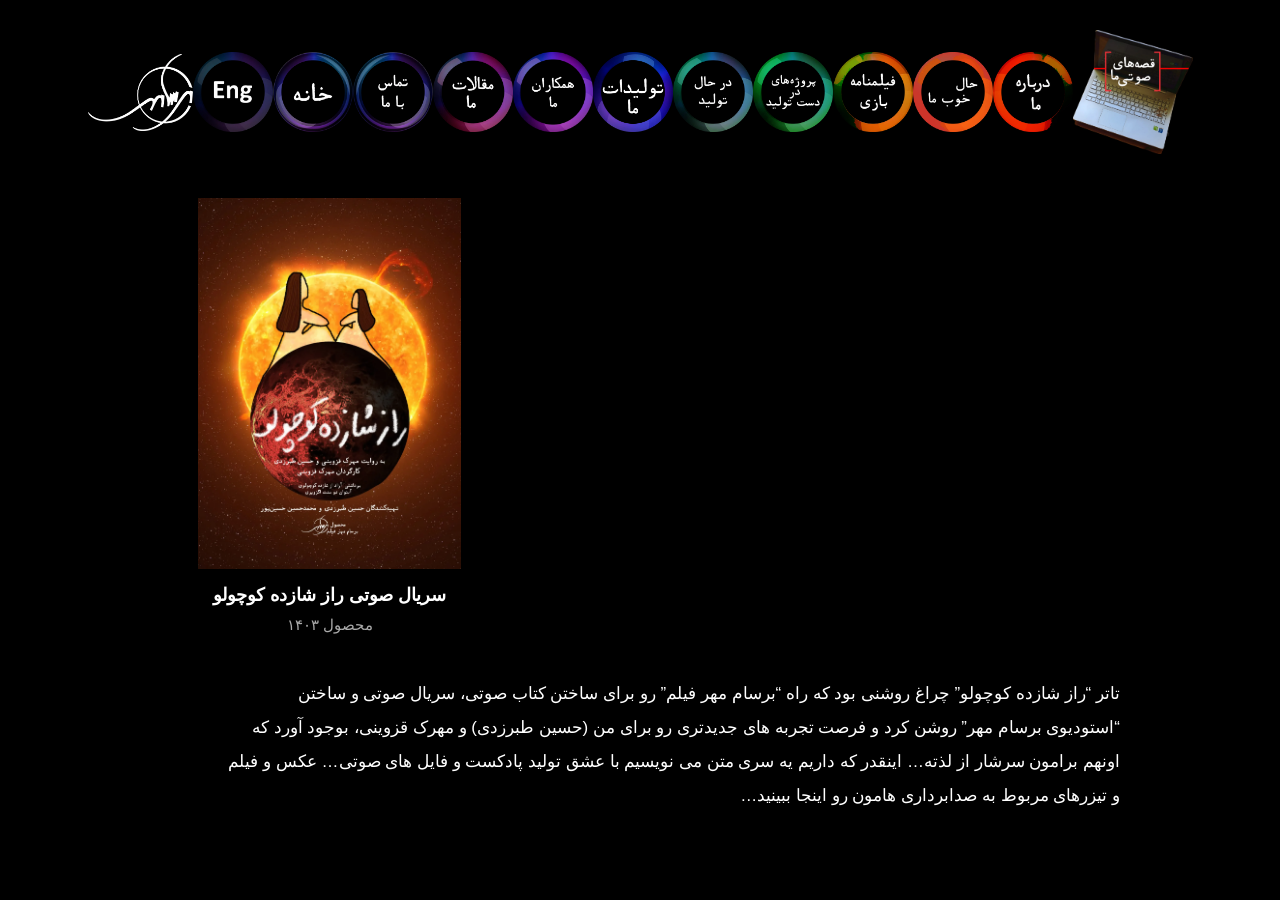
<file: pages/audiostories.html>
<html lang="fa" dir="rtl">
  <head>
    <meta charset="UTF-8" />
    <meta name="viewport" content="width=device-width, initial-scale=1.0" />
    <title>قصه‌های صوتی ما- برسام‌مهر</title>

    <link rel="stylesheet" href="../css/style.css" />
  </head>
  <body>
    <main>
      <!-- NAVBAR -->
      <nav class="site-navbar">
        <div class="navbar-items">
          <a class="navbar-item navbar-icon">
            <img
              src="../images/audiostories/audiostories.webp"
              alt="قصه‌های صوتی ما"
            />
          </a>

          <a href="../pages/About.html" class="navbar-item">
            <img src="../images/navbar/about.webp" alt="درباره ما" />
          </a>

          <a href="../pages/JoyfulJoy.html" class="navbar-item">
            <img src="../images/navbar/good-life.webp" alt="حال خوب ما" />
          </a>

          <a href="../pages/ScreenPlay.html" class="navbar-item">
            <img
              src="../images/navbar/screenplay-game.webp"
              alt="فیلم‌نامه بازی"
            />
          </a>

          <a href="../pages/PreProductions.html" class="navbar-item">
            <img
              src="../images/navbar/projects.webp"
              alt="پروژه‌های در دست تولید"
            />
          </a>

          <a href="../pages/filming.html" class="navbar-item">
            <img src="../images/navbar/filming.webp" alt="در حال تولید" />
          </a>

          <a href="../pages/Products.html" class="navbar-item">
            <img
              src="../images/navbar/production-films.webp"
              alt="تولیدات ما"
            />
          </a>

          <a href="../pages/OurTeam.html" class="navbar-item">
            <img src="../images/navbar/colleagues.webp" alt="همکاران ما" />
          </a>

          <a href="../pages/Articles.html" class="navbar-item">
            <img src="../images/navbar/participation.webp" alt="مقالات ما" />
          </a>

          <a href="../pages/contactus.html" class="navbar-item">
            <img src="../images/navbar/contact.webp" alt="تماس با ما" />
          </a>

          <a href="index.html" class="navbar-item">
            <img src="../images/navbar/home.webp" alt=" خانه" />
          </a>

          <a href="#" class="navbar-item navbar-english">
            <img src="../images/navbar/eng.webp" alt="English" />
          </a>

          <a href="#" class="navbar-item navbar-logo">
            <img
              src="../images/navbar/logo.webp"
              alt=" لوگوی زیبای برسام‌مهر"
            />
          </a>
        </div>
      </nav>

      <!-- پوستر راز شازده کوچولو -->
      <section class="audiostories-posters">
        <a href="thesecretofthelittleprinceaudioseries.html" class="audiostories-poster">
          <!-- پوستر -->
          <div class="audiostories-poster-image">
            <img
              src="../images/home/PosterRS.webp"
              alt="پوستر راز شازده کوچولو"
            />
          </div>
          <!-- متن زیر پوستر -->
          <p class="audiostories-poster-caption">سریال صوتی راز شازده کوچولو</p>
          <p class="audiostories-poster-subcaption">محصول ۱۴۰۳</p>
        </a>
      </section>
      <!-- متن -->
      <section class="audiostories-text">
        <p>
          تاتر “راز شازده کوچولو” چراغ روشنی بود که راه “برسام مهر فیلم” رو برای
          ساختن کتاب صوتی، سریال صوتی و ساختن “استودیوی برسام مهر” روشن کرد و
          فرصت تجربه های جدیدتری رو برای من (حسین طبرزدی) و مهرک قزوینی، بوجود
          آورد که اونهم برامون سرشار از لذته… اینقدر که داریم یه سری متن می
          نویسیم با عشق تولید پادکست و فایل های صوتی… عکس و فیلم و تیزرهای مربوط
          به صدابرداری هامون رو اینجا ببینید…
        </p>
      </section>
    </main>
  </body>
</html>
</file>
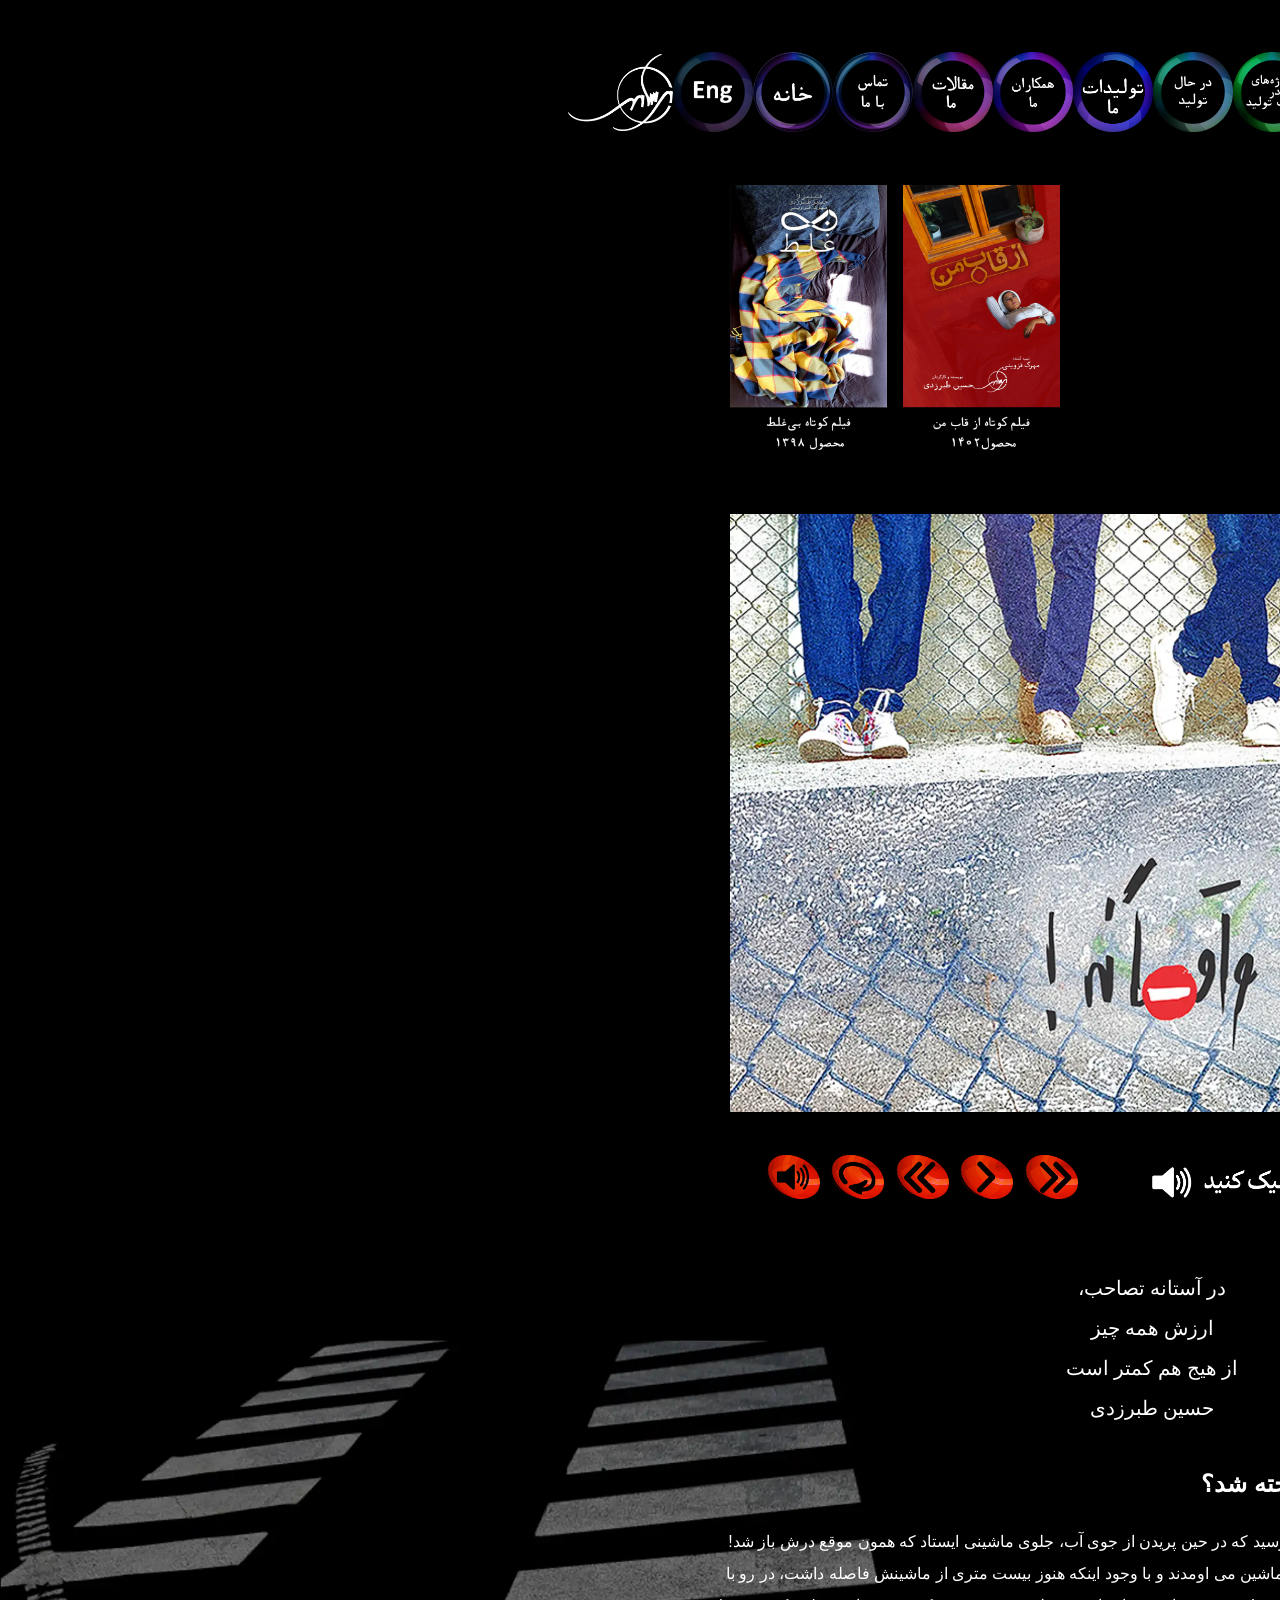
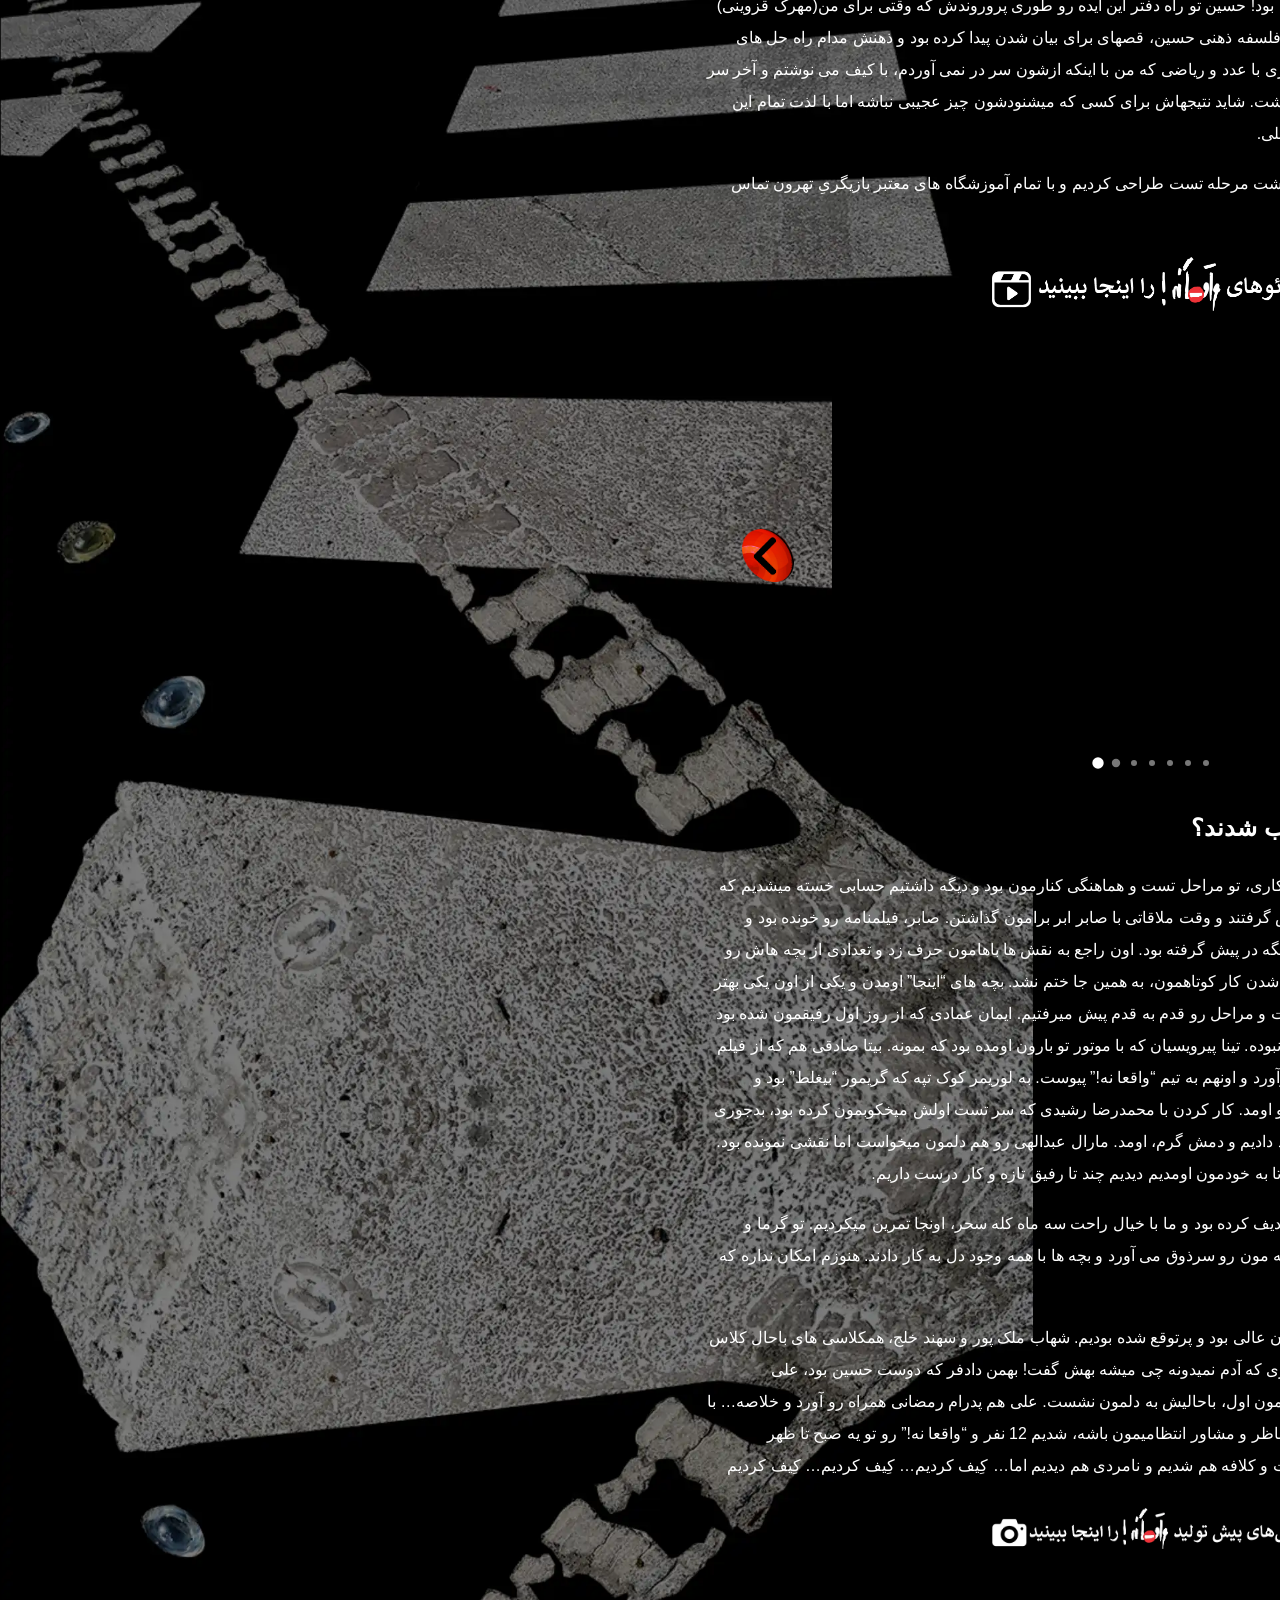
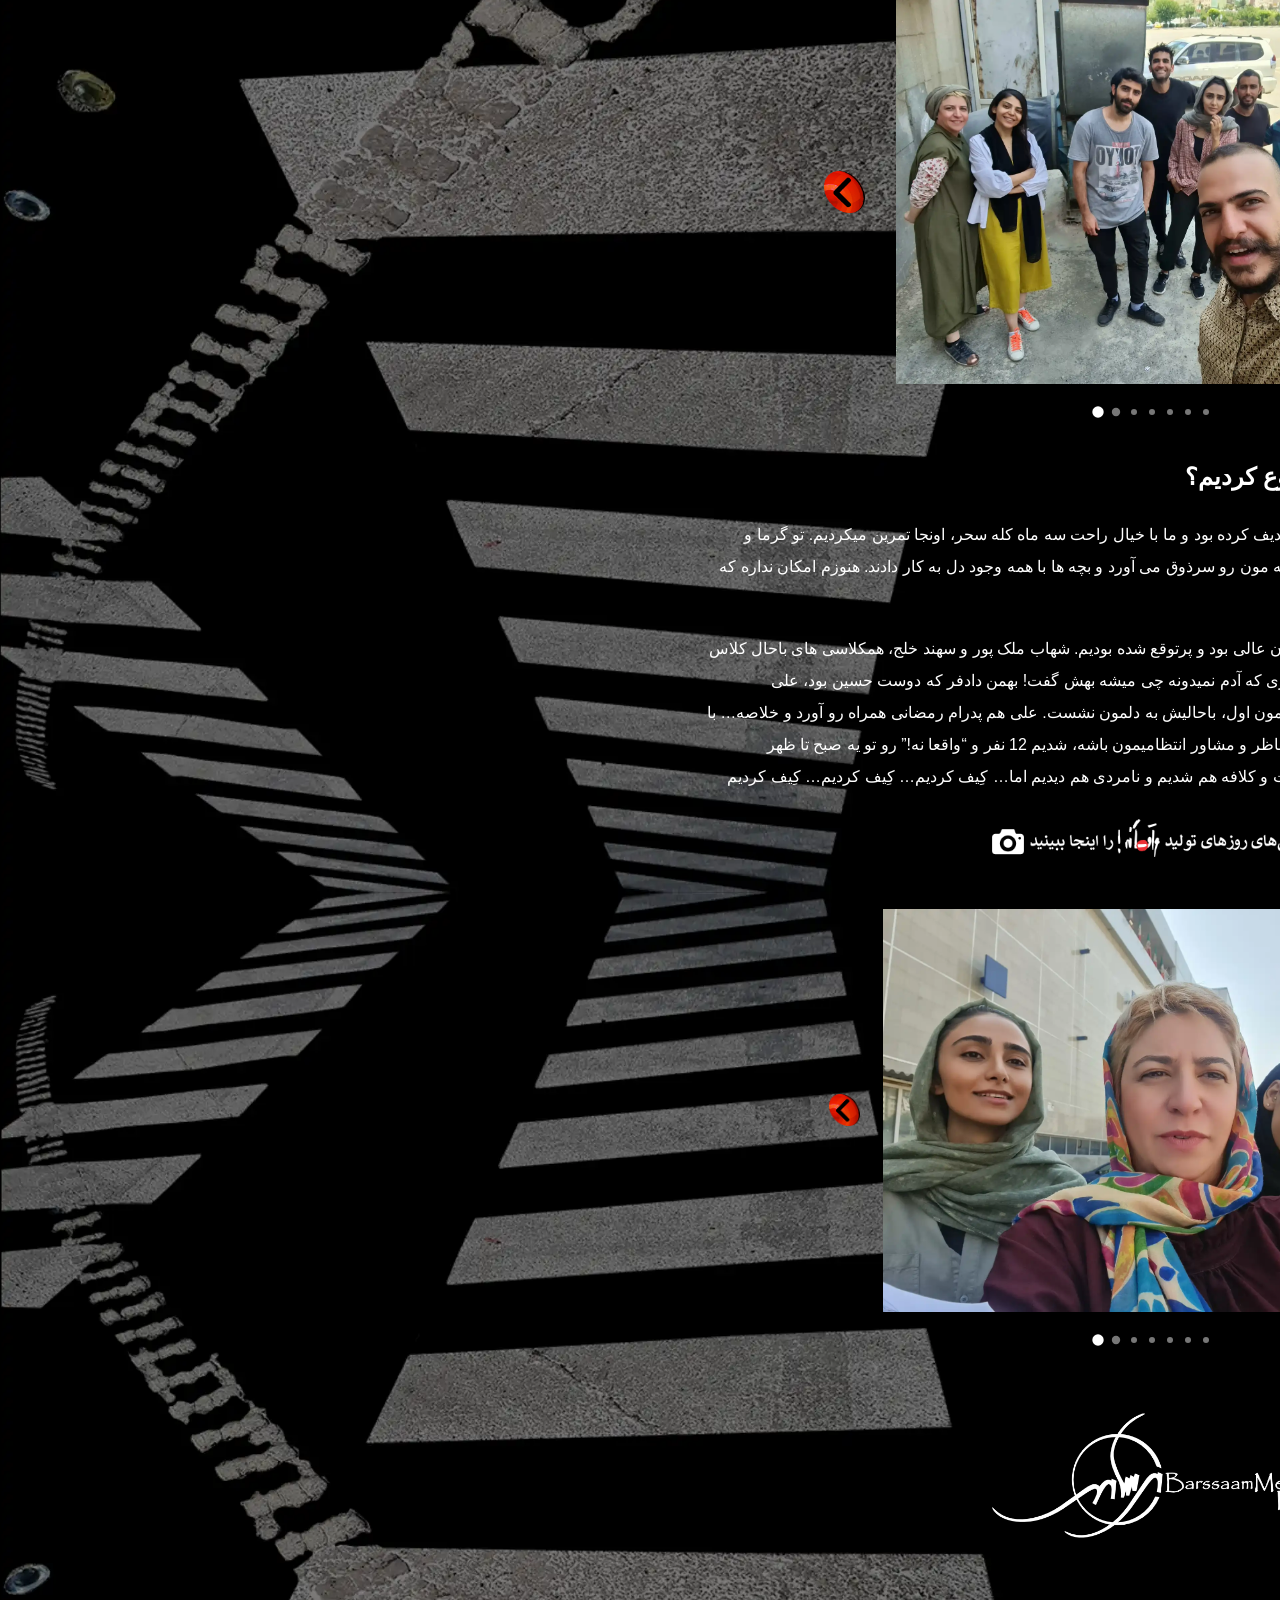
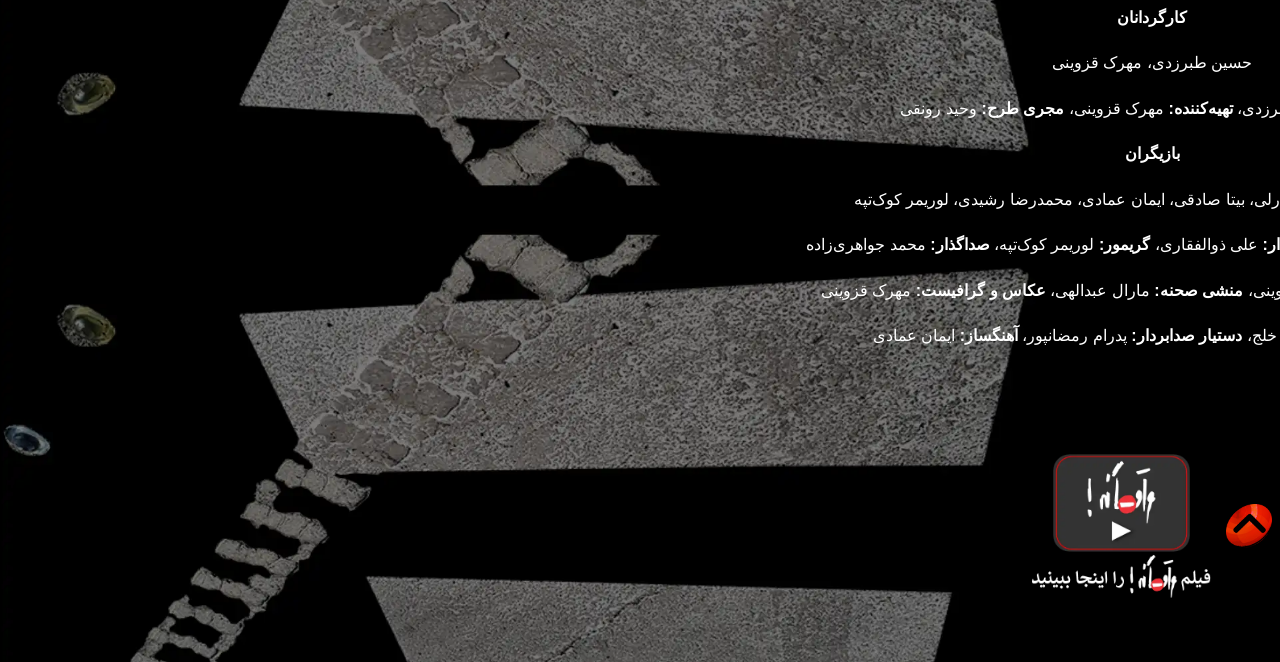
<file: pages/ComeOn.html>
<!doctype html>
<html lang="fa" dir="rtl">
  <head>
    <meta charset="UTF-8" />
    <meta name="viewport" content="width=device-width, initial-scale=1.0" />
    <title>فیلم کوتاه واقعا نه محصول برسام‌مهر فیلم"comeon!"</title>

    <link rel="stylesheet" href="../css/style.css" />
  </head>
  <body class="comeon-body">
    <main>
      <!-- NAVBAR -->
      <nav class="site-navbar">
        <div class="navbar-items">
          <a class="navbar-item navbar-icon">
            <img src="../images/wrongless/OurFilms.webp" alt="فیلم‌های ما" />
          </a>

          <a href="About.html" class="navbar-item">
            <img src="../images/navbar/about.webp" alt="درباره ما" />
          </a>

          <a href="JoyfulJoy.html" class="navbar-item">
            <img src="../images/navbar/good-life.webp" alt="حال خوب ما" />
          </a>

          <a href="ScreenPlay.html" class="navbar-item">
            <img
              src="../images/navbar/screenplay-game.webp"
              alt="فیلم‌نامه بازی"
            />
          </a>

          <a href="PreProductions.html" class="navbar-item">
            <img
              src="../images/navbar/projects.webp"
              alt="پروژه‌های در دست تولید"
            />
          </a>

          <a href="Filming.html" class="navbar-item">
            <img src="../images/navbar/filming.webp" alt="در حال تولید" />
          </a>

          <a href="Products.html" class="navbar-item">
            <img
              src="../images/navbar/production-films.webp"
              alt="تولیدات ما"
            />
          </a>

          <a href="OurTeam.html" class="navbar-item">
            <img src="../images/navbar/colleagues.webp" alt="همکاران ما" />
          </a>

          <a href="Articles.html" class="navbar-item">
            <img src="../images/navbar/participation.webp" alt="مقالات ما" />
          </a>

          <a href="contactus.html" class="navbar-item">
            <img src="../images/navbar/contact.webp" alt="تماس با ما" />
          </a>

          <a href="index.html" class="navbar-item">
            <img src="../images/navbar/home.webp" alt=" خانه" />
          </a>

          <a href="#" class="navbar-item navbar-english">
            <img src="../images/navbar/eng.webp" alt="English" />
          </a>

          <a href="#" class="navbar-item navbar-logo">
            <img
              src="../images/navbar/logo.webp"
              alt=" لوگوی زیبای برسام‌مهر"
            />
          </a>
        </div>
      </nav>
      <section class="comeon-page">
        <!-- پوستر فیلم های دیگر -->
        <section class="other-films">
          <a href="Wrongless.html" class="other-film">
            <img src="../images/wrongless/wrongless.webp" alt="واقعا نه!" />
          </a>

          <a href="FromMyFrame.html" class="other-film">
            <img src="../images/wrongless/FromMyFrame.webp" alt="از قاب من" />
          </a>
        </section>
        <!-- پوستر واقعا نه -->
        <section class="comeon-poster">
          <img src="../images/comeon/ComeOn-Poster.webp" alt="بی غلط" />
        </section>
        <!-- قصه‌ی واقعا نه -->
        <section class="comeon-audio">
          <!-- تصویر شنیدن قصه -->
          <div class="audio-story-image-comeon">
            <img
              src="../images/comeon/clickToHearTheStory.webp"
              alt="برای شنیدن قصه واقعا نه! اینجا کلیک کنید"
            />
          </div>

          <audio
            id="comeonAudio"
            src="../audio/ComeOn.mp3"
            preload="metadata"
          ></audio>

          <!-- کنترل های صوتی -->
          <div class="audio-controls">
            <button class="audio-control" id="audioNext">
              <img src="../images/wrongless/next.webp" alt="next" />
            </button>

            <button class="audio-control" id="audioPlay">
              <img
                id="playPauseIcon"
                src="../images/wrongless/play.webp"
                alt="play"
              />
            </button>

            <button class="audio-control" id="audioBack">
              <img src="../images/wrongless/back.webp" alt="قبلی" />
            </button>

            <button class="audio-control" id="audioReplay">
              <img src="../images/wrongless/replay.webp" alt="replay" />
            </button>

            <button class="audio-control" id="audioVolume">
              <img src="../images/wrongless/volume.webp" alt="volume" />
            </button>
          </div>
        </section>
      </section>
      <!-- متن اول -->

      <section class="comeon-next-section">
        <p>
          در آستانه تصاحب، <br />
          ارزش همه چیز <br />از هیج هم کمتر است <br />حسین طبرزدی
        </p>
      </section>
      <section class="comeon-story-text">
        <h2>فیلم کوتاه "واقعا نه!" چطور ساخته شد؟</h2>
        <p>
          ایده ی “واقعا نه!” زمانی به ذهن حسین طبرزدی رسید که در حین پریدن از
          جوی آب، جلوی ماشینی ایستاد که همون موقع درش باز شد! صاحب ماشین مردی
          بود که با دوستش به سمت ماشین می اومدند و با وجود اینکه هنوز بیست متری
          از ماشینش فاصله داشت، در رو با دزدگیر باز کرد و انگار که در برای حسین،
          باز شده بود! حسین تو راه دفتر این ایده رو طوری پروروندش که وقتی برای
          من(مهرک قزوینی) تعریفش کرد، چند دقیقه با دهن باز نگاهش کردم. فلسفه
          ذهنی حسین، قصهای برای بیان شدن پیدا کرده بود و ذهنش مدام راه حل های
          بامزه ای برای اجراش پیدا میکرد. مثلا یه سری بازی با عدد و ریاضی که من
          با اینکه ازشون سر در نمی آوردم، با کیف می نوشتم و آخر سر حسین، دیالوگ
          هاشو براساس توالی اون عددها نوشت. شاید نتیجهاش برای کسی که میشنودشون
          چیز عجیبی نباشه اما با لذت تمام این فیلمنامه رو نوشتیم و رسیدیم به 6
          تا شخصیت اصلی.
        </p>
        <p>
          تصمیم گرفتیم از انتخاب بازیگر، ساده نگذریم و هشت مرحله تست طراحی کردیم
          و با تمام آموزشگاه های معتبر بازیگریِ تهرون تماس گرفتیم و از بیش از 80
          نفر تست گرفتیم.
        </p>
      </section>
      <!-- ویدیو های واقعا نه -->
      <section>
        <div class="video-story-image">
          <img
            src="../images/comeon/clickToWatchVideos.webp"
            alt="برای دیدن ویدیوهای واقعا نه اینجا کلیک کنید"
          />
        </div>
      </section>
      <section>
        <div class="comeon-videos">
          <!-- فلش قبلی -->
          <button class="video-arrow video-prev" id="videoPrev">
            <img src="../images/wrongless/left.webp" alt="ویدیوی قبلی" />
          </button>

          <!-- محل نمایش ویدیو -->
          <div class="video-slider">
            <!-- ویدیوی اول -->
            <div class="video-slide active">
              <div class="aparat-container"></div>
            </div>
            <!-- ویدیوی دوم -->
            <div class="video-slide">
              <div class="aparat-container"></div>
            </div>
            <!-- ویدیوی سوم -->
            <div class="video-slide">
              <div class="aparat-container"></div>
            </div>
            <!-- ویدیوی چهارم -->
            <div class="video-slide">
              <div class="aparat-container"></div>
            </div>
            <!-- ویدیوی پنجم -->
            <div class="video-slide">
              <div class="aparat-container"></div>
            </div>
            <!-- ویدیوی ششم -->
            <div class="video-slide">
              <div class="aparat-container"></div>
            </div>
            <!-- ویدیوی هفتم -->
            <div class="video-slide">
              <div class="aparat-container"></div>
            </div>
            <!-- ویدیوی هشتم -->
            <div class="video-slide">
              <div class="aparat-container"></div>
            </div>
            <!-- ویدیوی نهم -->
            <div class="video-slide">
              <div class="aparat-container"></div>
            </div>
            <!-- ویدیوی 10 -->
            <div class="video-slide">
              <div class="aparat-container"></div>
            </div>
            <!-- ویدیوی 11 -->
            <div class="video-slide">
              <div class="aparat-container"></div>
            </div>
            <!-- ویدیوی 12 -->
            <div class="video-slide">
              <div class="aparat-container"></div>
            </div>
            <!-- ویدیوی 13 -->
            <div class="video-slide">
              <div class="aparat-container"></div>
            </div>
            <!-- ویدیوی 14 -->
            <div class="video-slide">
              <div class="aparat-container"></div>
            </div>
          </div>
          <!-- فلش بعدی -->
          <button class="video-arrow video-next" id="videoNext">
            <img src="../images/wrongless/right.webp" alt="ویدیوی بعدی" />
          </button>
        </div>
      </section>
      <!-- نقطه‌های پایین ویدیو -->
      <div class="dots-window" id="videoDotsWindow"></div>
      <!-- متن دوم-->
      <section class="comeon-story-text">
        <h2>بازیگران "واقعا نه!" چطور انتخاب شدند؟</h2>
        <p>
          محمد شیرازی تا پیش از رفتن سر پروژه ی زخم کاری، تو مراحل تست و هماهنگی
          کنارمون بود و دیگه داشتیم حسابی خسته میشدیم که ناگهان از موسسه “اینجا
          میان شهر” باهامون تماس گرفتند و وقت ملاقاتی با صابر ابر برامون گذاشتن.
          صابر، فیلمنامه رو خونده بود و رویکرد کاملا متفاوتی نسبت به تمام کلاس
          های دیگه در پیش گرفته بود. اون راجع به نقش ها باهامون حرف زد و تعدادی
          از بچه هاش رو بهمون پیشنهاد داد. هیجان زدگی ما از جدی گرفته شدن کار
          کوتاهمون، به همین جا ختم نشد. بچه های “اینجا” اومدن و یکی از اون یکی
          بهتر بودن. جلسات تست بهمون حسابی خوش میگذشت و مراحل رو قدم به قدم پیش
          میرفتیم. ایمان عمادی که از روز اول رفیقمون شده بود موند. نورآرش چارلی
          که نمی دونستیم چرا تا حالا نبوده. تینا پیرویسیان که با موتور تو بارون
          اومده بود که بمونه. بیتا صادقی هم که از فیلم “بی غلط” باهامون بود یه
          تست داد که اشک منو درآورد و اونهم به تیم “واقعا نه!” پیوست. به لوریمر
          کوک تپه که گریمور “بیغلط” بود و دوستش داشتیم، پیشنهاد نقش دادیم و قبول
          کرد و اومد. کار کردن با محمدرضا رشیدی که سر تست اولش میخکوبمون کرده
          بود، بدجوری مونده بود سردلمون. بهش نقش کوچکتری پیشنهاد دادیم و دمش
          گرم، اومد. مارال عبدالهی رو هم دلمون میخواست اما نقشی نمونده بود.
          خواهش کردیم دستیار باشه و قبول کرد و خلاصه تا به خودمون اومدیم دیدیم
          چند تا رفیق تازه و کار درست داریم.
        </p>
        <p>
          محمد شیرازی قبل از رفتنش، پارکینگ اریکه رو ردیف کرده بود و ما با خیال
          راحت سه ماه کله سحر، اونجا تمرین میکردیم. تو گرما و سخت. اما خب حسین
          هر روز با یه بازی جدید، همه مون رو سرذوق می آورد و بچه ها با همه وجود
          دل به کار دادند. هنوزم امکان نداره که فیلم ها یا عکسای اون روزا، خنده
          رو لبم نیاره.
        </p>
        <p>
          با شش تا فیلمبردار تا پای کار رفتیم و نشد. تیممون عالی بود و پرتوقع
          شده بودیم. شهاب ملک پور و سهند خلج، همکلاسی های باحال کلاس هومن بهمنش
          همراهمون شدن. بعد از یه صدابرداری که آدم نمیدونه چی میشه بهش گفت! بهمن
          دادفر که دوست حسین بود، علی ذوالفقاری رو برای صدا بهمون معرفی کرد و از
          همون اول، باحالیش به دلمون نشست. علی هم پدرام رمضانی همراه رو آورد و
          خلاصه… با سرهنگ سعید رستم خانی که از ناجی هنر اومد تا ناظر و مشاور
          انتظامیمون باشه، شدیم 12 نفر و “واقعا نه!” رو تو یه صبح تا ظهر
          فیلمبرداری کردیم… و مث هر کاری سخت گذشت و کلافه هم شدیم و نامردی هم
          دیدیم اما… کِیف کردیم… کِیف کردیم… کِیف کردیم
        </p>
      </section>

      <!-- عکس‌های پیش تولید -->
      <section>
        <div class="video-story-image">
          <img
            src="../images/comeon/PreProductPICs.webp"
            alt="عکس های پیش تولید"
          />
        </div>
      </section>
      <section class="wrongless-photos">
        <!-- فلش قبلی -->
        <button class="photo-arrow photo-prev" id="photoPrev">
          <img src="../images/wrongless/left.webp" alt="عکس قبلی" />
        </button>
        <!-- عکس -->
        <div class="photo-slider">
          <img
            id="comeonPhoto"
            src="../images/comeon/PreProduct1.webp"
            alt="عکس پیش تولید بی‌غلط"
          />
        </div>
        <!-- فلش بعدی -->
        <button class="photo-arrow photo-next" id="photoNext">
          <img src="../images/wrongless/right.webp" alt="عکس بعدی" />
        </button>
      </section>
      <!-- نقطه‌ها -->
      <div class="dots-window" id="photoDotsWindow"></div>
      <!-- متن سوم -->
      <section class="comeon-story-text">
        <h2>پیش تولید واقعا نه را چطور شروع کردیم؟</h2>
        <p>
          محمد شیرازی قبل از رفتنش، پارکینگ اریکه رو ردیف کرده بود و ما با خیال
          راحت سه ماه کله سحر، اونجا تمرین میکردیم. تو گرما و سخت. اما خب حسین
          هر روز با یه بازی جدید، همه مون رو سرذوق می آورد و بچه ها با همه وجود
          دل به کار دادند. هنوزم امکان نداره که فیلم ها یا عکسای اون روزا، خنده
          رو لبم نیاره.
        </p>
        <p>
          با شش تا فیلمبردار تا پای کار رفتیم و نشد. تیممون عالی بود و پرتوقع
          شده بودیم. شهاب ملک پور و سهند خلج، همکلاسی های باحال کلاس هومن بهمنش
          همراهمون شدن. بعد از یه صدابرداری که آدم نمیدونه چی میشه بهش گفت! بهمن
          دادفر که دوست حسین بود، علی ذوالفقاری رو برای صدا بهمون معرفی کرد و از
          همون اول، باحالیش به دلمون نشست. علی هم پدرام رمضانی همراه رو آورد و
          خلاصه… با سرهنگ سعید رستم خانی که از ناجی هنر اومد تا ناظر و مشاور
          انتظامیمون باشه، شدیم 12 نفر و “واقعا نه!” رو تو یه صبح تا ظهر
          فیلمبرداری کردیم… و مث هر کاری سخت گذشت و کلافه هم شدیم و نامردی هم
          دیدیم اما… کِیف کردیم… کِیف کردیم… کِیف کردیم
        </p>
      </section>
      <!-- عکس های درحال تولید -->

      <section>
        <div class="video-story-image">
          <img src="../images/comeon/Production.webp" alt="عکس های پیش تولید" />
        </div>
      </section>
      <section class="comeon-production-photos">
        <button
          class="production-photo-arrow production-photo-prev"
          id="productionPhotoPrev"
        >
          <img src="../images/wrongless/left.webp" alt="عکس قبلی" />
        </button>
        <div class="production-photo-slider">
          <img
            id="ComeonProductionPhoto"
            src="../images/comeon/Production1.webp"
            alt="عکس روزهای تولید واقعا نه"
          />
        </div>
        <button
          class="production-photo-arrow production-photo-next"
          id="productionPhotoNext"
        >
          <img src="../images/wrongless/right.webp" alt="عکس بعدی" />
        </button>
      </section>
      <div class="dots-window" id="productionPhotoDots"></div>
      <!-- لوگو -->
      <section class="page-logo">
        <img
          src="../images/comeon/logo.webp"
          alt="لوگوی برسام‌مهر"
          class="page-logo-img"
        />
      </section>
      <!-- متن چهارم -->
      <section class="comeon-credits">
        <p><strong>کارگردانان</strong></p>
        <p>حسین طبرزدی، مهرک قزوینی</p>

        <p>
          <strong>نویسنده:</strong> حسین طبرزدی،
          <strong>تهیه‌کننده:</strong> مهرک قزوینی،
          <strong>مجری طرح:</strong> وحید رونقی
        </p>

        <p><strong>بازیگران</strong></p>
        <p>
          تینا پیرویسیان، نورآرش چارلی، بیتا صادقی، ایمان عمادی، محمدرضا رشیدی،
          لوریمر کوک‌تپه
        </p>

        <p>
          <strong>فیلمبردار:</strong> شهاب ملک‌پور،
          <strong>صدابردار:</strong> علی ذوالفقاری،
          <strong>گریمور:</strong> لوریمر کوک‌تپه،
          <strong>صداگذار:</strong> محمد جواهری‌زاده
        </p>

        <p>
          <strong>طراح صحنه و لباس:</strong> مهرک قزوینی،
          <strong>منشی صحنه:</strong> مارال عبدالهی،
          <strong>عکاس و گرافیست:</strong> مهرک قزوینی
        </p>

        <p>
          <strong>دستیار فیلمبردار:</strong> سهند خلج،
          <strong>دستیار صدابردار:</strong> پدرام رمضانپور،
          <strong>آهنگساز:</strong> ایمان عمادی
        </p>
      </section>
      <!-- بخش ویدیوی واقعا نه -->
      <section class="comeon-video-link">
        <!-- دکمه برگشت به بالا -->
        <div class="comeon-back-button">
          <button class="back-to-top" id="backToTop">
            <img src="../images/wrongless/Up.webp" alt="بازگشت به بالای صفحه" />
          </button>
        </div>

        <!-- تصویر رفتن به صفحه ویدیو -->
        <div class="comeon-video-button">
          <a href="ComeOnVideo.html">
            <img
              src="../images/comeon/clickToWatchVideo.webp"
              alt="برای دیدن ویدیو کلیک کنید"
            />
          </a>
        </div>
      </section>
    </main>
    <script src="../js/comeon.js"></script>
  </body>
</html>
</file>
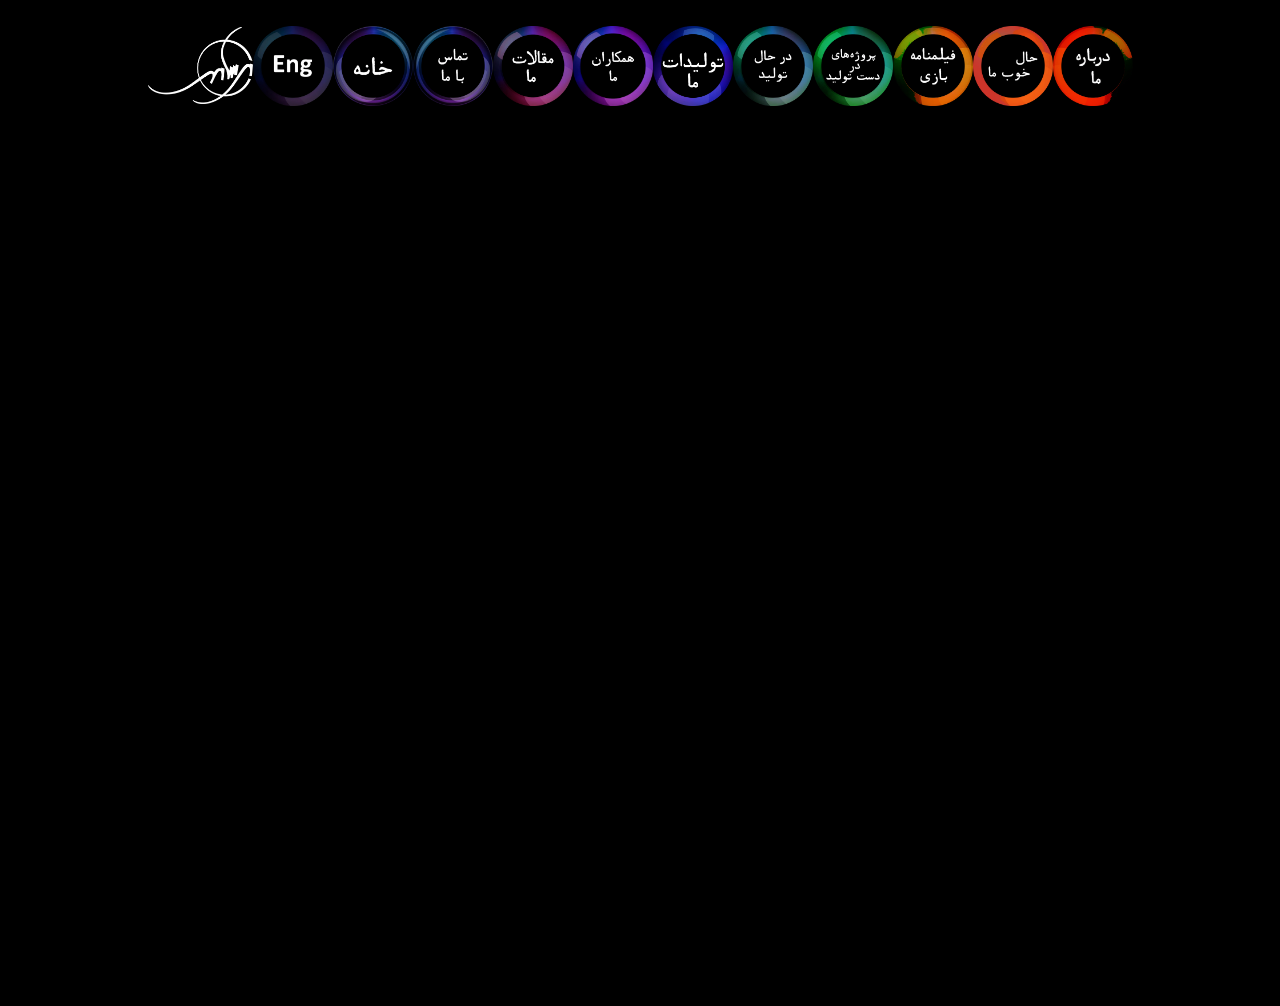
<file: pages/ComeOnVideo.html>
<!doctype html>
<html lang="fa" dir="rtl">
  <head>
    <meta charset="UTF-8" />
    <meta name="viewport" content="width=device-width, initial-scale=1.0" />

    <title>ویدیوی بی‌غلط</title>

    <link rel="stylesheet" href="../css/style.css" />
  </head>

  <body>
    <main>
      <!-- NAVBAR -->
      <nav class="site-navbar">
        <div class="navbar-items">
          <a href="About.html" class="navbar-item">
            <img src="../images/navbar/about.webp" alt="درباره ما" />
          </a>

          <a href="JoyfulJoy.html" class="navbar-item">
            <img src="../images/navbar/good-life.webp" alt="حال خوب ما" />
          </a>

          <a href="ScreenPlay.html" class="navbar-item">
            <img
              src="../images/navbar/screenplay-game.webp"
              alt="فیلم‌نامه بازی"
            />
          </a>

          <a href="PreProductions.html" class="navbar-item">
            <img
              src="../images/navbar/projects.webp"
              alt="پروژه‌های در دست تولید"
            />
          </a>

          <a href="Filming.html" class="navbar-item">
            <img src="../images/navbar/filming.webp" alt="در حال تولید" />
          </a>

          <a href="Products.html" class="navbar-item">
            <img
              src="../images/navbar/production-films.webp"
              alt="تولیدات ما"
            />
          </a>

          <a href="OurTeam.html" class="navbar-item">
            <img src="../images/navbar/colleagues.webp" alt="همکاران ما" />
          </a>

          <a href="Articles.html" class="navbar-item">
            <img src="../images/navbar/participation.webp" alt="مقالات ما" />
          </a>

          <a href="contactus.html" class="navbar-item">
            <img src="../images/navbar/contact.webp" alt="تماس با ما" />
          </a>

          <a href="index.html" class="navbar-item">
            <img src="../images/navbar/home.webp" alt=" خانه" />
          </a>

          <a href="#" class="navbar-item navbar-english">
            <img src="../images/navbar/eng.webp" alt="English" />
          </a>

          <a href="#" class="navbar-item navbar-logo">
            <img
              src="../images/navbar/logo.webp"
              alt=" لوگوی زیبای برسام‌مهر"
            />
          </a>
        </div>
      </nav>

      <!-- ویدیوی آپارات -->
      <section class="comeon-video-page">
        <div class="comeon-aparat">
          <div id="61401802553">
            <script
              type="text/JavaScript"
              src="https://www.aparat.com/embed/jnn35mv?data[rnddiv]=61401802553&data[responsive]=yes&muted=true&titleShow=true&recom=self"
            ></script>
          </div>
        </div>  
      </section>
    </main>
  </body>
</html>
</file>
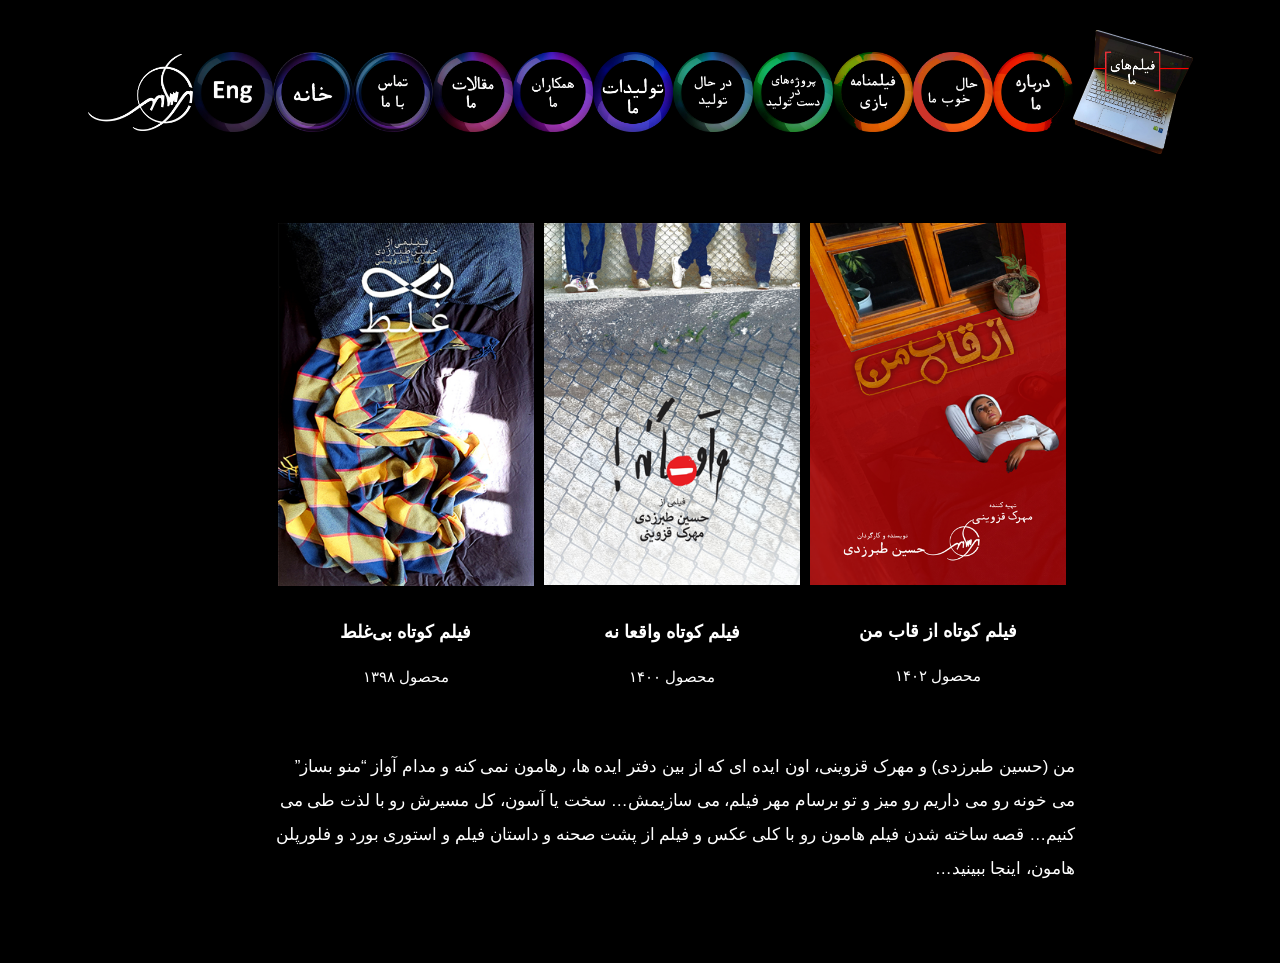
<file: pages/filmography.html>
<!doctype html>
<html lang="fa" dir="rtl">
  <head>
    <meta charset="UTF-8" />
    <meta name="viewport" content="width=device-width, initial-scale=1.0" />
    <title>فیلم های ما-برسام‌مهر</title>

    <link rel="stylesheet" href="../css/style.css" />
  </head>
  <body class="filmography">
    <main>
      <!-- NAVBAR -->
      <nav class="site-navbar">
        <div class="navbar-items">
          <a class="navbar-item navbar-icon">
            <img src="../images/wrongless/OurFilms.webp" alt="فیلم‌های ما" />
          </a>

          <a href="../pages/About.html" class="navbar-item">
            <img src="../images/navbar/about.webp" alt="درباره ما" />
          </a>

          <a href="../pages/JoyfulJoy.html" class="navbar-item">
            <img src="../images/navbar/good-life.webp" alt="حال خوب ما" />
          </a>

          <a href="../pages/ScreenPlay.html" class="navbar-item">
            <img
              src="../images/navbar/screenplay-game.webp"
              alt="فیلم‌نامه بازی"
            />
          </a>

          <a href="../pages/PreProductions.html" class="navbar-item">
            <img
              src="../images/navbar/projects.webp"
              alt="پروژه‌های در دست تولید"
            />
          </a>

          <a href="../pages/filming.html" class="navbar-item">
            <img src="../images/navbar/filming.webp" alt="در حال تولید" />
          </a>

          <a href="../pages/Products.html" class="navbar-item">
            <img
              src="../images/navbar/production-films.webp"
              alt="تولیدات ما"
            />
          </a>

          <a href="../pages/OurTeam.html" class="navbar-item">
            <img src="../images/navbar/colleagues.webp" alt="همکاران ما" />
          </a>

          <a href="../pages/Articles.html" class="navbar-item">
            <img src="../images/navbar/participation.webp" alt="مقالات ما" />
          </a>

          <a href="../pages/contactus.html" class="navbar-item">
            <img src="../images/navbar/contact.webp" alt="تماس با ما" />
          </a>

          <a href="index.html" class="navbar-item">
            <img src="../images/navbar/home.webp" alt=" خانه" />
          </a>

          <a href="#" class="navbar-item navbar-english">
            <img src="../images/navbar/eng.webp" alt="English" />
          </a>

          <a href="#" class="navbar-item navbar-logo">
            <img
              src="../images/navbar/logo.webp"
              alt=" لوگوی زیبای برسام‌مهر"
            />
          </a>
        </div>
      </nav>
      <!-- پوسترهای فیلم های کوتاه -->
      <section class="filmography-posters">
        <!-- راست: از قاب من -->
        <a href="FromMyFrame.html" class="filmography-item">
          <div class="filmography-poster-image">
            <img
              src="../images/frommyframe/frommyframeposter.webp"
              alt="از قاب من"
            />
          </div>
          <p class="filmography-title">فیلم کوتاه از قاب من</p>
          <p class="filmography-year">محصول ۱۴۰۲</p>
        </a>

        <!-- وسط: واقعا نه -->
        <a href="ComeOn.html" class="filmography-item">
          <div class="filmography-poster-image">
            <img src="../images/comeon/comeonposter.webp" alt="واقعا نه!" />
          </div>
          <p class="filmography-title">فیلم کوتاه واقعا نه</p>
          <p class="filmography-year">محصول 1400</p>
        </a>

        <!-- چپ: بی‌غلط -->
        <a href="Wrongless.html" class="filmography-item">
          <div class="filmography-poster-image">
            <img src="../images/wrongless/wronglesspposter.webp" alt="بی‌غلط" />
          </div>
          <p class="filmography-title">فیلم کوتاه بی‌غلط</p>
          <p class="filmography-year">محصول 1398</p>
        </a>
      </section>
      <section class="filmography-text">
        <p>
          من (حسین طبرزدی) و مهرک قزوینی، اون ایده ای که از بین دفتر ایده ها،
          رهامون نمی کنه و مدام آواز “منو بساز” می خونه رو می داریم رو میز و تو
          برسام مهر فیلم، می سازیمش… سخت یا آسون، کل مسیرش رو با لذت طی می کنیم…
          قصه ساخته شدن فیلم هامون رو با کلی عکس و فیلم از پشت صحنه و داستان
          فیلم و استوری بورد و فلورپلن هامون، اینجا ببینید…
        </p>
      </section>
    </main>
    <script src="../js/script.js"></script>
  </body>
</html>
</file>
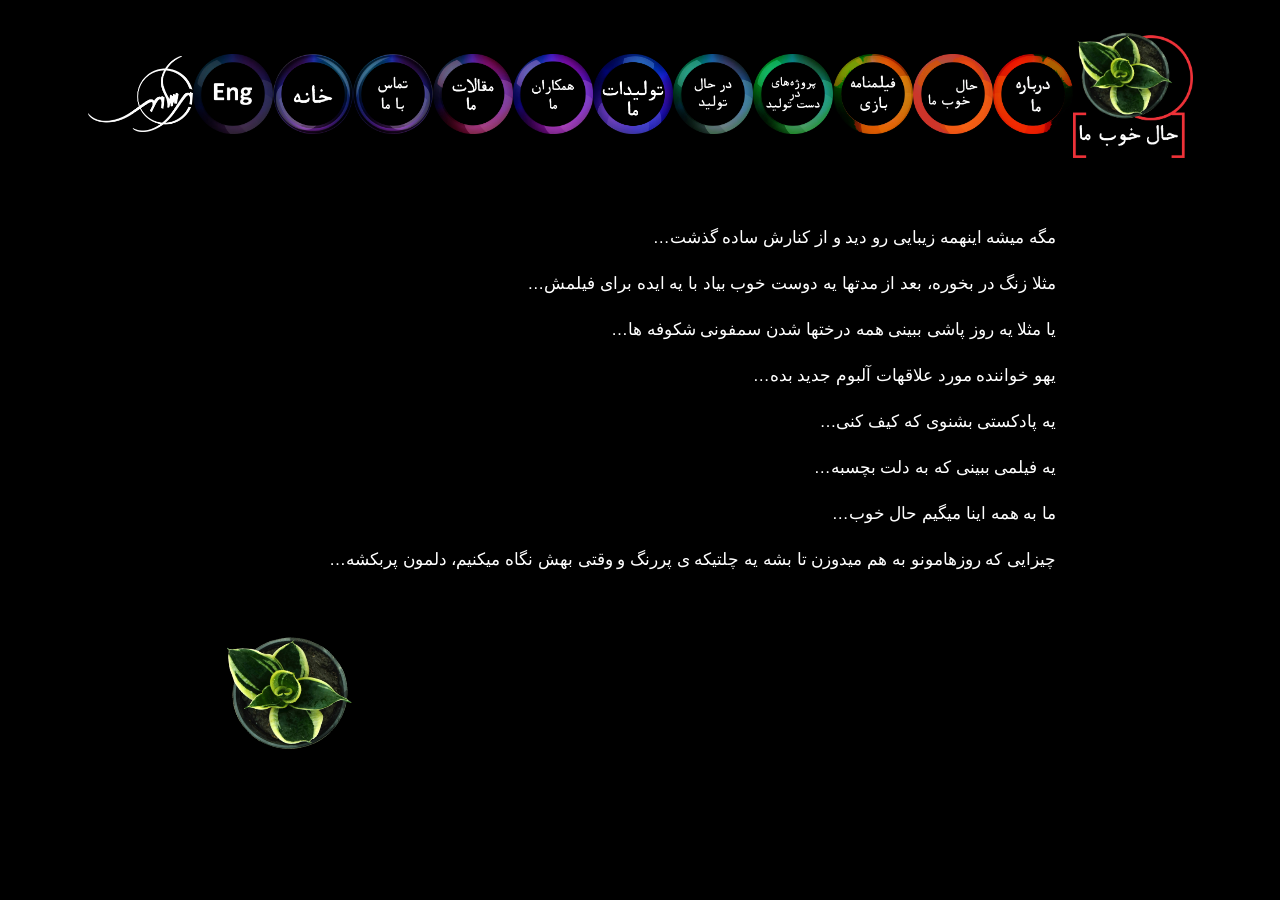
<file: pages/JoyfulJoy.html>
<html lang="fa" dir="rtl">
  <head>
    <meta charset="UTF-8" />
    <meta name="viewport" content="width=device-width, initial-scale=1.0" />
    <title>حال خوب ما - برسام‌مهر</title>

    <link rel="stylesheet" href="../css/style.css" />
  </head>
  <body>
    <main>
      <!-- NAVBAR -->
      <nav class="site-navbar">
        <div class="navbar-items">
          <a class="navbar-item navbar-icon">
            <img src="../images/joyfuljoy/joyfuljoy.webp" alt="حال خوب ما" />
          </a>

          <a href="../pages/About.html" class="navbar-item">
            <img src="../images/navbar/about.webp" alt="درباره ما" />
          </a>

          <a href="../pages/JoyfulJoy.html" class="navbar-item">
            <img src="../images/navbar/good-life.webp" alt="حال خوب ما" />
          </a>

          <a href="../pages/ScreenPlay.html" class="navbar-item">
            <img
              src="../images/navbar/screenplay-game.webp"
              alt="فیلم‌نامه بازی"
            />
          </a>

          <a href="../pages/PreProductions.html" class="navbar-item">
            <img
              src="../images/navbar/projects.webp"
              alt="پروژه‌های در دست تولید"
            />
          </a>

          <a href="../pages/filming.html" class="navbar-item">
            <img src="../images/navbar/filming.webp" alt="در حال تولید" />
          </a>

          <a href="../pages/Products.html" class="navbar-item">
            <img
              src="../images/navbar/production-films.webp"
              alt="تولیدات ما"
            />
          </a>

          <a href="../pages/OurTeam.html" class="navbar-item">
            <img src="../images/navbar/colleagues.webp" alt="همکاران ما" />
          </a>

          <a href="../pages/Articles.html" class="navbar-item">
            <img src="../images/navbar/participation.webp" alt="مقالات ما" />
          </a>

          <a href="../pages/contactus.html" class="navbar-item">
            <img src="../images/navbar/contact.webp" alt="تماس با ما" />
          </a>

          <a href="index.html" class="navbar-item">
            <img src="../images/navbar/home.webp" alt=" خانه" />
          </a>

          <a href="#" class="navbar-item navbar-english">
            <img src="../images/navbar/eng.webp" alt="English" />
          </a>

          <a href="#" class="navbar-item navbar-logo">
            <img
              src="../images/navbar/logo.webp"
              alt=" لوگوی زیبای برسام‌مهر"
            />
          </a>
        </div>
      </nav>

      <!-- SEARCH ROW -->
     <!-- <div class="navbar-search-row">
        <a href="#" class="navbar-search" data-search-open aria-label="جستجو">
          <img src="../images/home/Search.webp" alt="جستجو" />
        </a>
      </div> -->
      <!-- متن -->
      <section class="joyful-text">
        <p>مگه میشه اینهمه زیبایی رو دید و از کنارش ساده گذشت…</p>
        <p>
          مثلا زنگ در بخوره، بعد از مدت­ها یه دوست خوب بیاد با یه ایده برای
          فیلمش…
        </p>
        <p>یا مثلا یه روز پاشی ببینی همه درختها شدن سمفونی شکوفه­ ها…</p>
        <p>یهو خواننده مورد علاقه­ات آلبوم جدید بده…</p>
        <p>یه پادکستی بشنوی که کیف کنی…</p>
        <p>یه فیلمی ببینی که به دلت بچسبه…</p>
        <p>ما به همه اینا می­گیم حال خوب…</p>
        <p>
          چیزایی که روزهامونو به هم می­دوزن تا بشه یه چل­تیکه­ ی پررنگ و وقتی
          بهش نگاه می­کنیم، دلمون پربکشه…
        </p>
      </section>
      <section class="joyful-vase">
        <img src="../images/joyfuljoy/joyful2.webp" alt=" گلدان  " />
      </section>
    </main>
  </body>
</html>
</file>
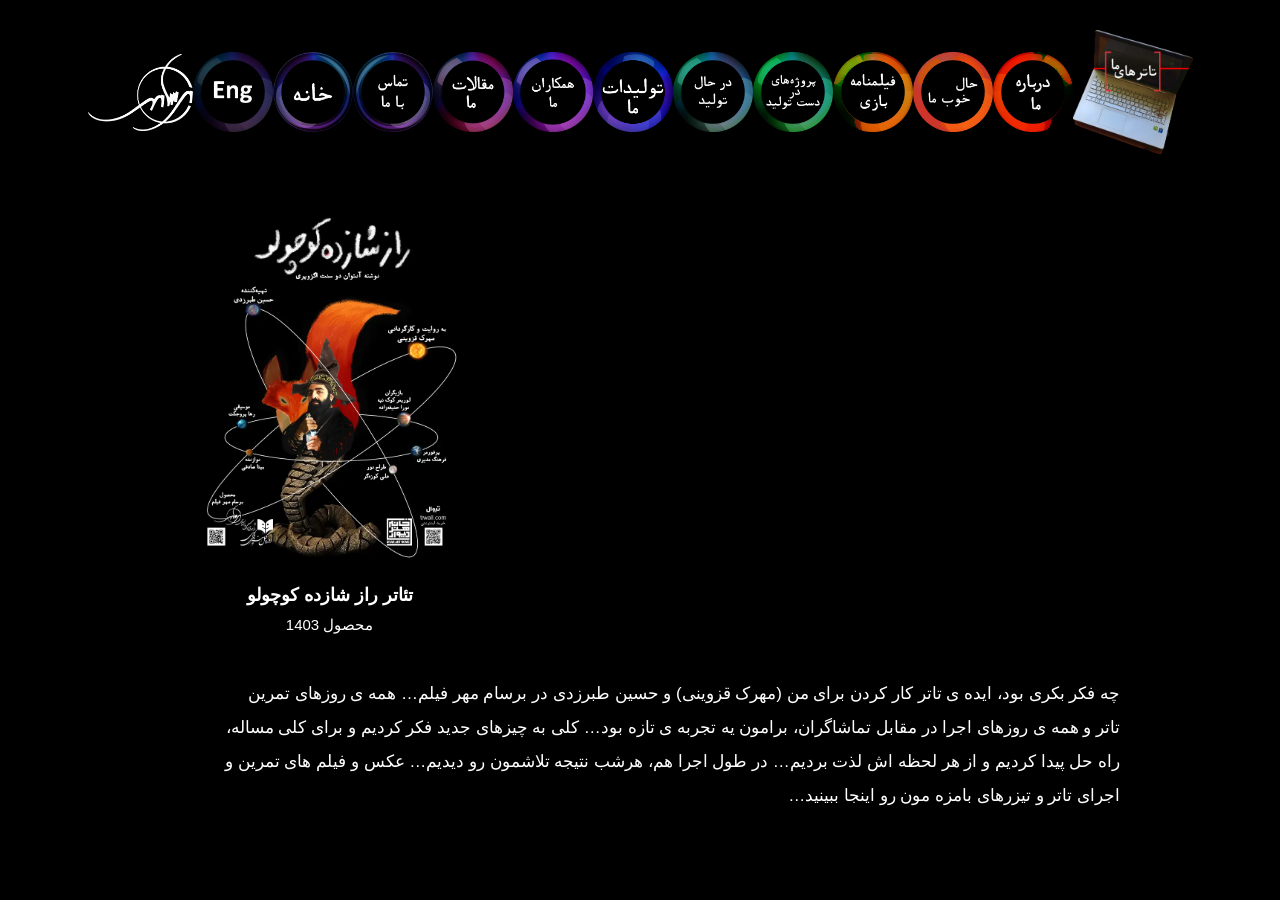
<file: pages/ourtheater.html>
<html lang="fa" dir="rtl">
  <head>
    <meta charset="UTF-8" />
    <meta name="viewport" content="width=device-width, initial-scale=1.0" />
    <title>تئاترهای ما - برسام‌مهر</title>

    <link rel="stylesheet" href="../css/style.css" />
  </head>
  <body>
    <main>
      <!-- NAVBAR -->
      <nav class="site-navbar">
        <div class="navbar-items">
          <a class="navbar-item navbar-icon">
            <img
              src="../images/ourtheater/ourtheater.webp"
              alt=" تئاترهای ما"
            />
          </a>

          <a href="../pages/About.html" class="navbar-item">
            <img src="../images/navbar/about.webp" alt="درباره ما" />
          </a>

          <a href="../pages/JoyfulJoy.html" class="navbar-item">
            <img src="../images/navbar/good-life.webp" alt="حال خوب ما" />
          </a>

          <a href="../pages/ScreenPlay.html" class="navbar-item">
            <img
              src="../images/navbar/screenplay-game.webp"
              alt="فیلم‌نامه بازی"
            />
          </a>

          <a href="../pages/PreProductions.html" class="navbar-item">
            <img
              src="../images/navbar/projects.webp"
              alt="پروژه‌های در دست تولید"
            />
          </a>

          <a href="../pages/filming.html" class="navbar-item">
            <img src="../images/navbar/filming.webp" alt="در حال تولید" />
          </a>

          <a href="../pages/Products.html" class="navbar-item">
            <img
              src="../images/navbar/production-films.webp"
              alt="تولیدات ما"
            />
          </a>

          <a href="../pages/OurTeam.html" class="navbar-item">
            <img src="../images/navbar/colleagues.webp" alt="همکاران ما" />
          </a>

          <a href="../pages/Articles.html" class="navbar-item">
            <img src="../images/navbar/participation.webp" alt="مقالات ما" />
          </a>

          <a href="../pages/contactus.html" class="navbar-item">
            <img src="../images/navbar/contact.webp" alt="تماس با ما" />
          </a>

          <a href="index.html" class="navbar-item">
            <img src="../images/navbar/home.webp" alt=" خانه" />
          </a>

          <a href="#" class="navbar-item navbar-english">
            <img src="../images/navbar/eng.webp" alt="English" />
          </a>

          <a href="#" class="navbar-item navbar-logo">
            <img
              src="../images/navbar/logo.webp"
              alt=" لوگوی زیبای برسام‌مهر"
            />
          </a>
        </div>
      </nav>
      <!-- پوستر تئاتر راز شازده کوچولو-->
      <section class="ourtheater-posters">
        <a href="performing.html" class="ourtheater-poster">
          <!-- پوستر -->
          <div class="ourtheater-poster-image">
            <img
              src="../images/home/PosterRS2.webp"
              alt="پوستر تئاتر راز شازده کوچولو"
            />
          </div>
          <!-- متن زیر پوستر -->
          <p class="ourtheater-poster-caption">تئاتر راز شازده کوچولو</p>
          <p class="ourtheater-poster-subcaption">محصول 1403</p>
        </a>
      </section>
      <!-- متن -->
      <section class="ourtheater-text">
        <p>
          چه فکر بکری بود، ایده ی تاتر کار کردن برای من (مهرک قزوینی) و حسین
          طبرزدی در برسام مهر فیلم… همه ی روزهای تمرین تاتر و همه ی روزهای اجرا
          در مقابل تماشاگران، برامون یه تجربه ی تازه بود… کلی به چیزهای جدید فکر
          کردیم و برای کلی مساله، راه حل پیدا کردیم و از هر لحظه اش لذت بردیم…
          در طول اجرا هم، هرشب نتیجه تلاشمون رو دیدیم… عکس و فیلم های تمرین و
          اجرای تاتر و تیزرهای بامزه مون رو اینجا ببینید…
        </p>
      </section>
    </main>
  </body>
</html>
</file>
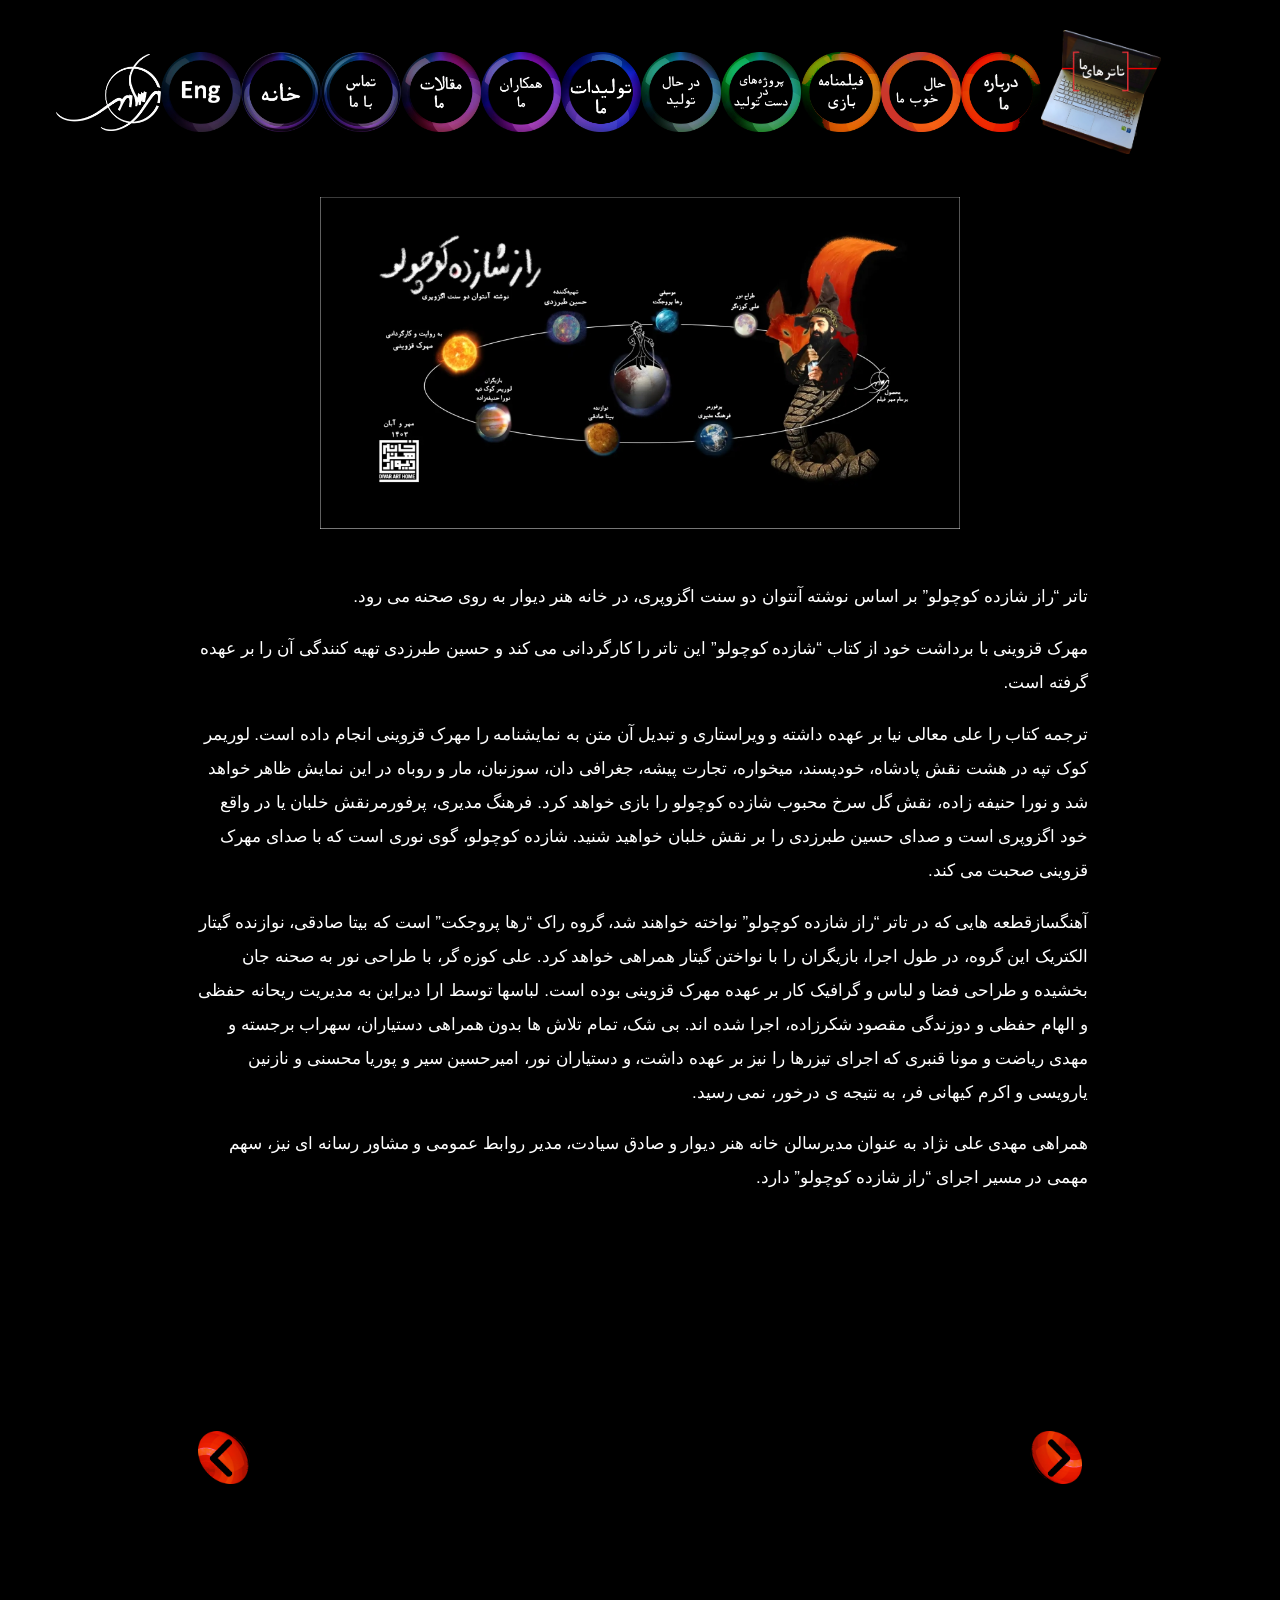
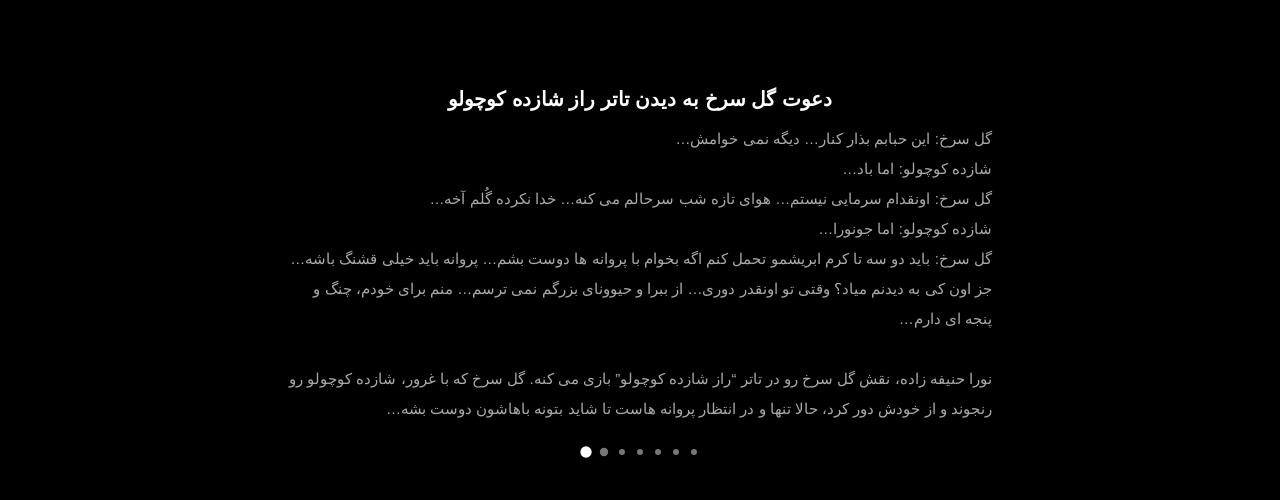
<file: pages/performing.html>
<html lang="fa">
  <head>
    <meta charset="UTF-8" />
    <meta name="viewport" content="width=device-width, initial-scale=1.0" />
    <title>درحال اجرا- برسام‌مهر</title>

    <link rel="stylesheet" href="../css/style.css" />
  </head>
  <body>
    <main>
      <!-- NAVBAR -->
      <nav class="site-navbar">
        <div class="navbar-items">
          <a class="navbar-item navbar-icon">
            <img
              src="../images/ourtheater/ourtheater.webp"
              alt=" تئاترهای ما"
            />
          </a>

          <a href="../pages/About.html" class="navbar-item">
            <img src="../images/navbar/about.webp" alt="درباره ما" />
          </a>

          <a href="../pages/JoyfulJoy.html" class="navbar-item">
            <img src="../images/navbar/good-life.webp" alt="حال خوب ما" />
          </a>

          <a href="../pages/ScreenPlay.html" class="navbar-item">
            <img
              src="../images/navbar/screenplay-game.webp"
              alt="فیلم‌نامه بازی"
            />
          </a>

          <a href="../pages/PreProductions.html" class="navbar-item">
            <img
              src="../images/navbar/projects.webp"
              alt="پروژه‌های در دست تولید"
            />
          </a>

          <a href="../pages/filming.html" class="navbar-item">
            <img src="../images/navbar/filming.webp" alt="در حال تولید" />
          </a>

          <a href="../pages/Products.html" class="navbar-item">
            <img
              src="../images/navbar/production-films.webp"
              alt="تولیدات ما"
            />
          </a>

          <a href="../pages/OurTeam.html" class="navbar-item">
            <img src="../images/navbar/colleagues.webp" alt="همکاران ما" />
          </a>

          <a href="../pages/Articles.html" class="navbar-item">
            <img src="../images/navbar/participation.webp" alt="مقالات ما" />
          </a>

          <a href="../pages/contactus.html" class="navbar-item">
            <img src="../images/navbar/contact.webp" alt="تماس با ما" />
          </a>

          <a href="index.html" class="navbar-item">
            <img src="../images/navbar/home.webp" alt=" خانه" />
          </a>

          <a href="#" class="navbar-item navbar-english">
            <img src="../images/navbar/eng.webp" alt="English" />
          </a>

          <a href="#" class="navbar-item navbar-logo">
            <img
              src="../images/navbar/logo.webp"
              alt=" لوگوی زیبای برسام‌مهر"
            />
          </a>
        </div>
      </nav>
      <!-- پوستر اصلی -->
      <section class="performing-poster">
        <img
          src="../images/performing/poster.webp"
          alt="پوستر تئاتر راز شازده کوچولو"
        />
      </section>

      <!-- متن اول -->
      <section class="performing-text">
        <p>
          تاتر “راز شازده کوچولو” بر اساس نوشته آنتوان دو سنت اگزوپری، در خانه
          هنر دیوار به روی صحنه می ­رود.
        </p>
        <p>
          مهرک قزوینی با برداشت خود از کتاب “شازده کوچولو” این تاتر را کارگردانی
          می­ کند و حسین طبرزدی تهیه کنندگی آن را بر عهده گرفته است.
        </p>
        <p>
          ترجمه کتاب را علی معالی نیا بر عهده داشته و ویراستاری و تبدیل آن متن
          به نمایشنامه را مهرک قزوینی انجام داده است. لوریمر کوک تپه در هشت نقش
          پادشاه، خودپسند، میخواره، تجارت پیشه، جغرافی دان، سوزنبان، مار و روباه
          در این نمایش ظاهر خواهد شد و نورا حنیفه زاده، نقش گل سرخ محبوب شازده
          کوچولو را بازی خواهد کرد. فرهنگ مدیری، پرفورمرنقش خلبان یا در واقع خود
          اگزوپری است و صدای حسین طبرزدی را بر نقش خلبان خواهید شنید. شازده
          کوچولو، گوی نوری است که با صدای مهرک قزوینی صحبت می ­کند.
        </p>
        <p>
          آهنگسازقطعه هایی که در تاتر “راز شازده کوچولو” نواخته خواهند شد، گروه
          راک “رها پروجکت” است که بیتا صادقی، نوازنده گیتار الکتریک این گروه، در
          طول اجرا، بازیگران را با نواختن گیتار همراهی خواهد کرد. علی کوزه گر،
          با طراحی نور به صحنه جان بخشیده و طراحی فضا و لباس و گرافیک کار بر
          عهده مهرک قزوینی بوده است. لباس­ها توسط ارا دیراین به مدیریت ریحانه
          حفظی و الهام حفظی و دوزندگی مقصود شکرزاده، اجرا شده اند. بی شک، تمام
          تلاش ها بدون همراهی دستیاران، سهراب برجسته و مهدی ریاضت و مونا قنبری
          که اجرای تیزرها را نیز بر عهده داشت، و دستیاران نور، امیرحسین سیر و
          پوریا محسنی و نازنین یارویسی و اکرم کیهانی فر، به نتیجه ی درخور، نمی­
          رسید.
        </p>
        <p>
          همراهی مهدی علی نژاد به عنوان مدیرسالن خانه هنر دیوار و صادق سیادت،
          مدیر روابط عمومی و مشاور رسانه ای نیز، سهم مهمی در مسیر اجرای “راز
          شازده کوچولو” دارد.
        </p>
      </section>

      <!-- اسلایدر ویدیوها -->
      <section class="performing-videos">
        <button
          type="button"
          class="performing-video-arrow"
          id="performingVideoPrev"
          aria-label="قبلی"
        >
          <img src="../images/wrongless/left.webp" alt="قبلی" />
        </button>

        <div class="performing-video-slider">
          <div class="performing-video-frame">
            <iframe
              id="performingVideoFrame"
              src=""
              title="ویدیو"
              allowfullscreen
              frameborder="0"
            ></iframe>
          </div>
        </div>

        <button
          type="button"
          class="performing-video-arrow"
          id="performingVideoNext"
          aria-label="بعدی"
        >
          <img src="../images/wrongless/right.webp" alt="بعدی" />
        </button>
      </section>

      <!-- عنوان و کپشن ویدیو -->
      <div class="performing-video-info" id="performingVideoInfo">
        <h2 class="performing-video-title" id="performingVideoTitle"></h2>
        <p class="performing-video-caption" id="performingVideoCaption"></p>
      </div>

      <!-- نقطه‌های لغزنده -->
      <div class="dots-window" id="performingVideoDots"></div>

      <script src="../js/performing.js"></script>
    </main>
  </body>
</html>
</file>
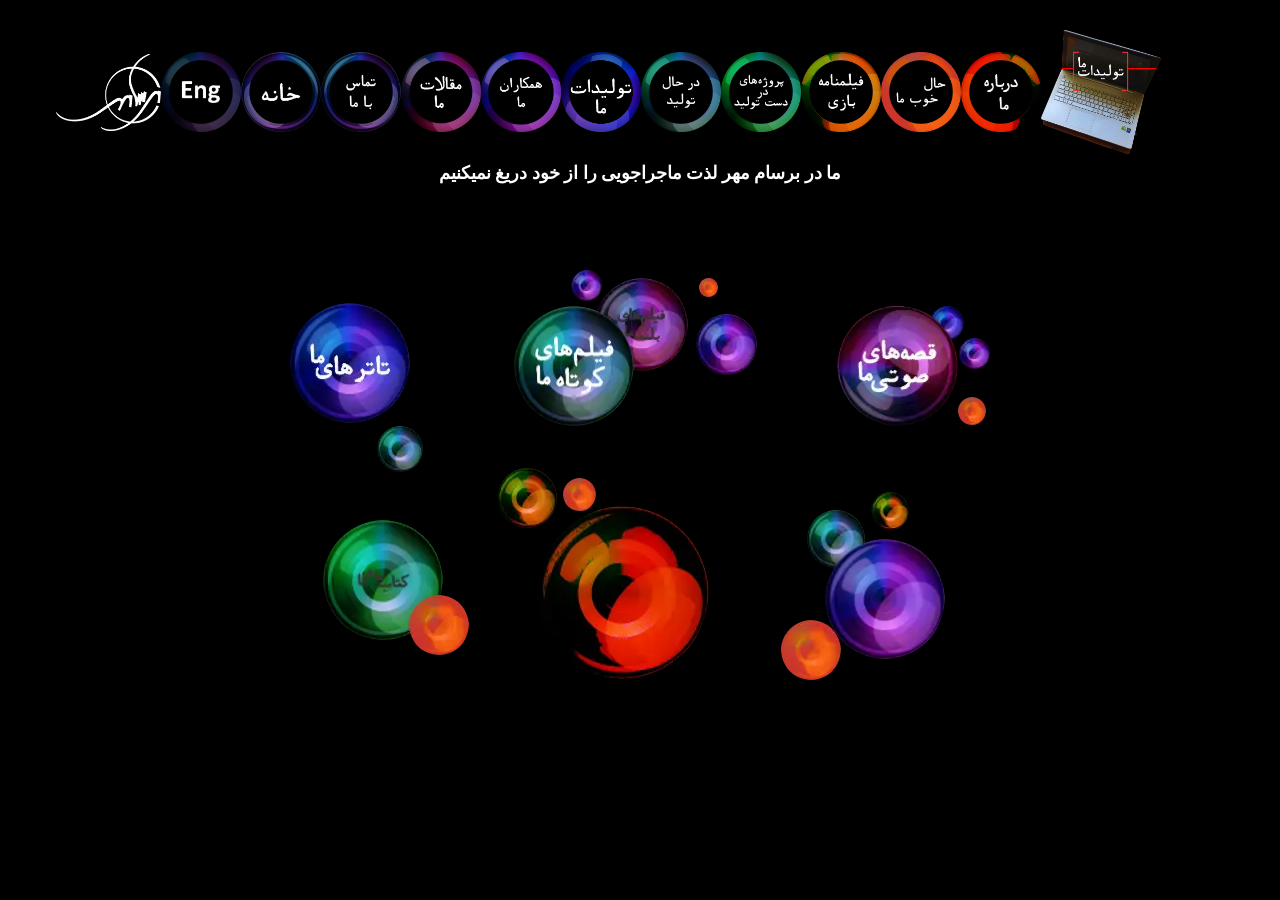
<file: pages/Products.html>
<html lang="fa">
  <head>
    <meta charset="UTF-8" />
    <meta name="viewport" content="width=device-width, initial-scale=1.0" />
    <title>تولیدات ما - برسام‌مهر</title>

    <link rel="stylesheet" href="../css/style.css" />
  </head>
  <body>
    <main>
      <!-- NAVBAR -->
      <nav class="site-navbar">
        <div class="navbar-items">
          <a class="navbar-item navbar-icon">
            <img src="../images/Products/ourproducts.webp" alt="تولیدات ما" />
          </a>

          <a href="../pages/About.html" class="navbar-item">
            <img src="../images/navbar/about.webp" alt="درباره ما" />
          </a>

          <a href="../pages/JoyfulJoy.html" class="navbar-item">
            <img src="../images/navbar/good-life.webp" alt="حال خوب ما" />
          </a>

          <a href="../pages/ScreenPlay.html" class="navbar-item">
            <img
              src="../images/navbar/screenplay-game.webp"
              alt="فیلم‌نامه بازی"
            />
          </a>

          <a href="../pages/PreProductions.html" class="navbar-item">
            <img
              src="../images/navbar/projects.webp"
              alt="پروژه‌های در دست تولید"
            />
          </a>

          <a href="../pages/filming.html" class="navbar-item">
            <img src="../images/navbar/filming.webp" alt="در حال تولید" />
          </a>

          <a href="../pages/Products.html" class="navbar-item">
            <img
              src="../images/navbar/production-films.webp"
              alt="تولیدات ما"
            />
          </a>

          <a href="../pages/OurTeam.html" class="navbar-item">
            <img src="../images/navbar/colleagues.webp" alt="همکاران ما" />
          </a>

          <a href="../pages/Articles.html" class="navbar-item">
            <img src="../images/navbar/participation.webp" alt="مقالات ما" />
          </a>

          <a href="../pages/contactus.html" class="navbar-item">
            <img src="../images/navbar/contact.webp" alt="تماس با ما" />
          </a>

          <a href="index.html" class="navbar-item">
            <img src="../images/navbar/home.webp" alt=" خانه" />
          </a>

          <a href="#" class="navbar-item navbar-english">
            <img src="../images/navbar/eng.webp" alt="English" />
          </a>

          <a href="#" class="navbar-item navbar-logo">
            <img
              src="../images/navbar/logo.webp"
              alt=" لوگوی زیبای برسام‌مهر"
            />
          </a>
        </div>
      </nav>
      <!-- متن زیر نوبار -->
      <section class="products-text">
        <p>ما در برسام مهر لذت ماجراجویی را از خود دریغ نمیکنیم</p>
      </section>
      <!-- تولیدات ما -->
      <section class="products-bubbles">
        <div class="bubbles-wrap">
          <img src="../images/Products/background.webp" alt="تولیدات ما" />

          <a
            href="../pages/ourtheater.html"
            class="bubble bubble-theater"
            aria-label="تاترهای ما"
          ></a>
          <a
            href="../pages/filmography.html"
            class="bubble bubble-films"
            aria-label="فیلم‌های کوتاه ما"
          ></a>
          <a
            href="../pages/audiostories.html"
            class="bubble bubble-audio"
            aria-label="قصه‌های صوتی ما"
          ></a>
          <a
            href="../pages/Books.html"
            class="bubble bubble-books"
            aria-label="کتاب‌های ما"
          ></a>
          <a
            href="../pages/Link5.html"
            class="bubble bubble-red"
            aria-label="حباب قرمز"
          ></a>
          <a
            href="../pages/Link6.html"
            class="bubble bubble-purple"
            aria-label="حباب بنفش"
          ></a>
        </div>
      </section>
    </main>
  </body>
</html>
</file>
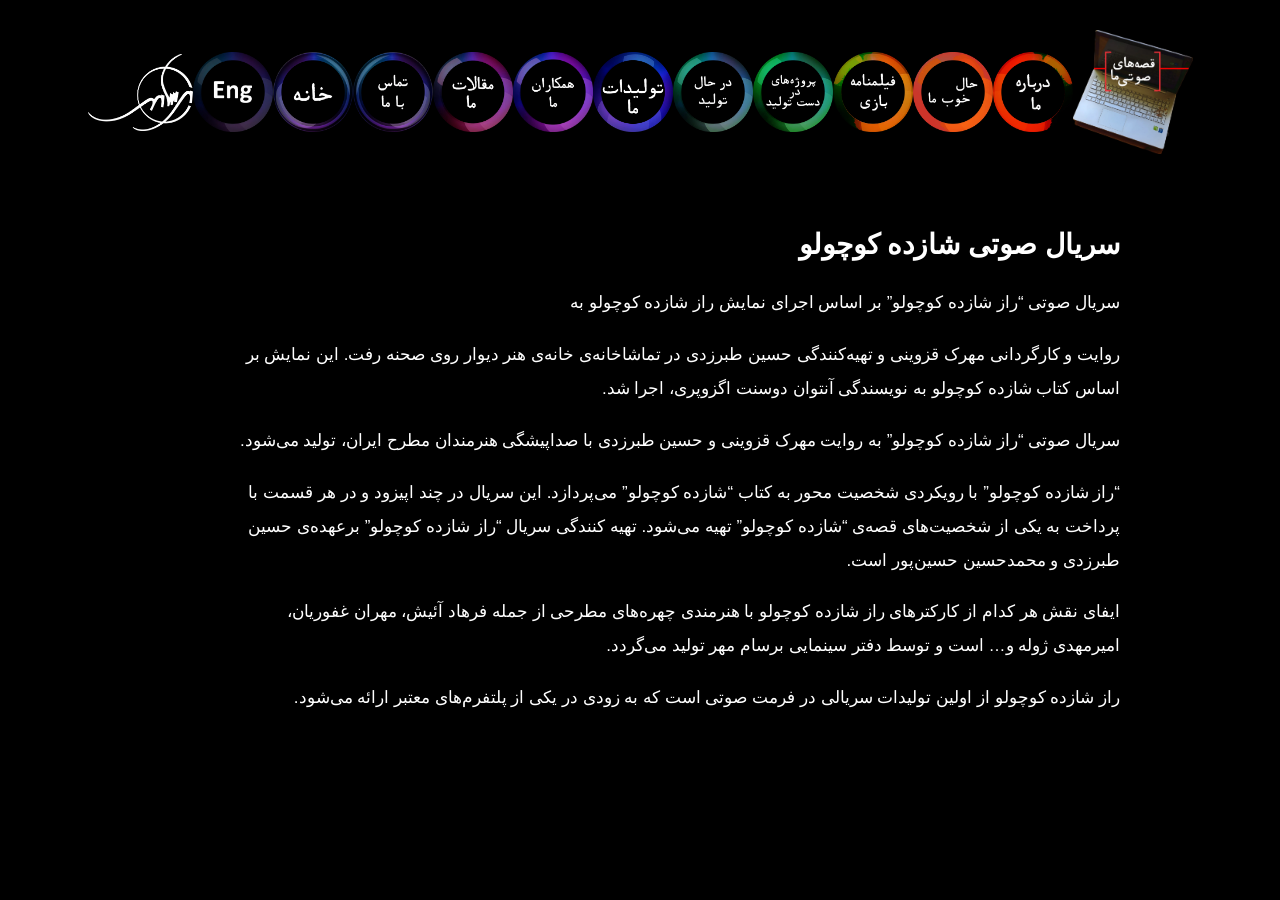
<file: pages/thesecretofthelittleprinceaudioseries.html>
<html lang="fa" dir="rtl">
  <head>
    <meta charset="UTF-8" />
    <meta name="viewport" content="width=device-width, initial-scale=1.0" />
    <title>سریال صوتی شازده کوچولو - برسام‌مهر</title>

    <link rel="stylesheet" href="../css/style.css" />
  </head>
  <body>
    <main>
      <!-- NAVBAR -->
      <nav class="site-navbar">
        <div class="navbar-items">
          <a class="navbar-item navbar-icon">
            <img
              src="../images/audiostories/audiostories.webp"
              alt="قصه‌های صوتی ما"
            />
          </a>

          <a href="../pages/About.html" class="navbar-item">
            <img src="../images/navbar/about.webp" alt="درباره ما" />
          </a>

          <a href="../pages/JoyfulJoy.html" class="navbar-item">
            <img src="../images/navbar/good-life.webp" alt="حال خوب ما" />
          </a>

          <a href="../pages/ScreenPlay.html" class="navbar-item">
            <img
              src="../images/navbar/screenplay-game.webp"
              alt="فیلم‌نامه بازی"
            />
          </a>

          <a href="../pages/PreProductions.html" class="navbar-item">
            <img
              src="../images/navbar/projects.webp"
              alt="پروژه‌های در دست تولید"
            />
          </a>

          <a href="../pages/filming.html" class="navbar-item">
            <img src="../images/navbar/filming.webp" alt="در حال تولید" />
          </a>

          <a href="../pages/Products.html" class="navbar-item">
            <img
              src="../images/navbar/production-films.webp"
              alt="تولیدات ما"
            />
          </a>

          <a href="../pages/OurTeam.html" class="navbar-item">
            <img src="../images/navbar/colleagues.webp" alt="همکاران ما" />
          </a>

          <a href="../pages/Articles.html" class="navbar-item">
            <img src="../images/navbar/participation.webp" alt="مقالات ما" />
          </a>

          <a href="../pages/contactus.html" class="navbar-item">
            <img src="../images/navbar/contact.webp" alt="تماس با ما" />
          </a>

          <a href="index.html" class="navbar-item">
            <img src="../images/navbar/home.webp" alt=" خانه" />
          </a>

          <a href="#" class="navbar-item navbar-english">
            <img src="../images/navbar/eng.webp" alt="English" />
          </a>

          <a href="#" class="navbar-item navbar-logo">
            <img
              src="../images/navbar/logo.webp"
              alt=" لوگوی زیبای برسام‌مهر"
            />
          </a>
        </div>
      </nav>
      <!-- ویدیو -->
       <section></section>
       <!-- متن سریال صوتی -->
      <section class="littleprince-text">
        <h1>سریال صوتی شازده کوچولو</h1>
        <p>
          سریال صوتی “راز شازده کوچولو” بر اساس اجرای نمایش راز شازده کوچولو به
        </p>
        <p>
          روایت و کارگردانی مهرک قزوینی و تهیه‌کنندگی حسین طبرزدی در تماشاخانه‌ی
          خانه‌ی هنر دیوار روی صحنه رفت. این نمایش بر اساس کتاب شازده کوچولو به
          نویسندگی آنتوان دوسنت اگزوپری، اجرا شد.
        </p>
        <p>
          سریال صوتی “راز شازده کوچولو” به روایت مهرک قزوینی و حسین طبرزدی با
          صداپیشگی هنرمندان مطرح ایران، تولید می‌شود.
        </p>
        <p>
          “راز شازده کوچولو” با رویکردی شخصیت محور به کتاب “شازده کوچولو”
          می‌پردازد. این سریال در چند اپیزود و در هر قسمت با پرداخت به یکی از
          شخصیت‌های قصه‌ی “شازده کوچولو” تهیه می‌شود. تهیه کنندگی سریال “راز
          شازده کوچولو” برعهده‌ی حسین طبرزدی و محمدحسین حسین‌پور است.
        </p>
        <p>
          ایفای نقش هر کدام از کارکترهای راز شازده کوچولو با هنرمندی چهره‌های
          مطرحی از جمله فرهاد آئیش، مهران غفوریان، امیرمهدی ژوله و… است و توسط
          دفتر سینمایی برسام مهر تولید می‌گردد.
        </p>
        <p>
          راز شازده کوچولو از اولین تولیدات سریالی در فرمت صوتی است که به زودی
          در یکی از پلتفرم‌های معتبر ارائه می‌شود.
        </p>
      </section>
    </main>
  </body>
</html>
</file>
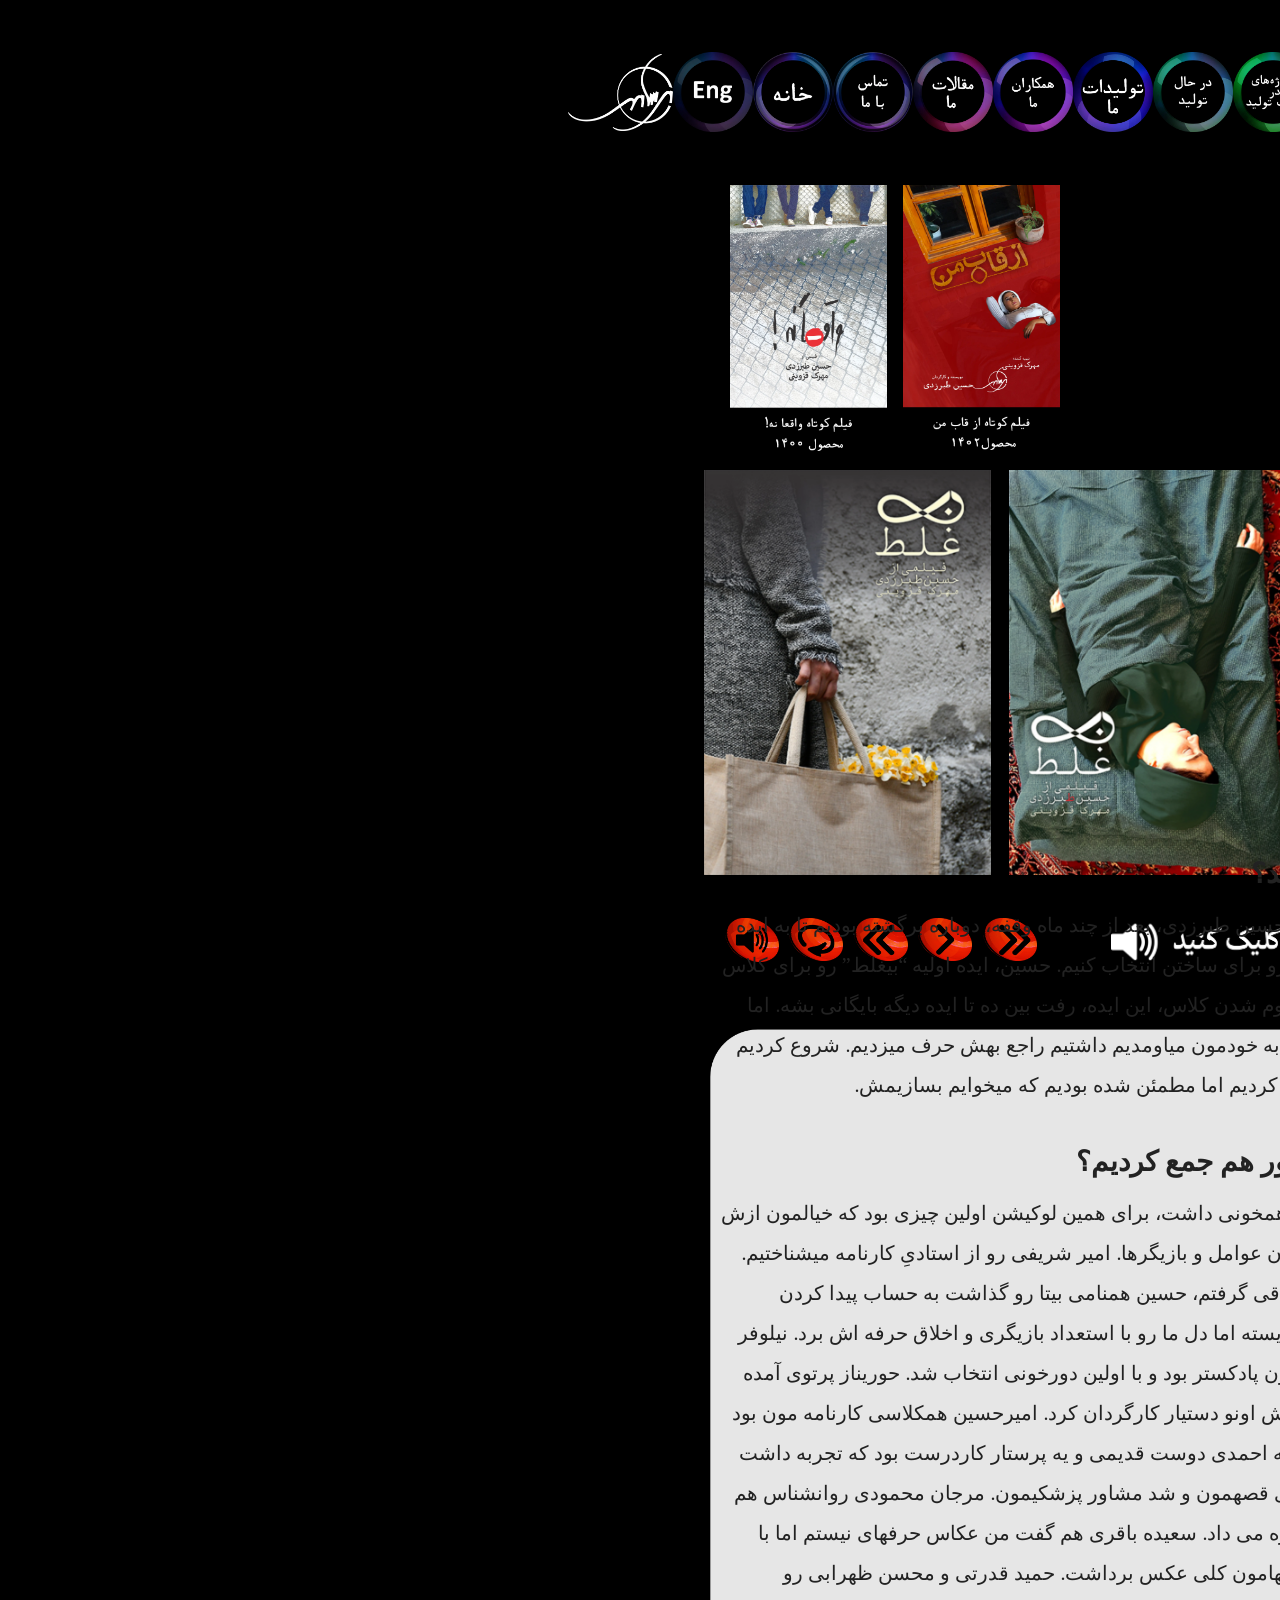
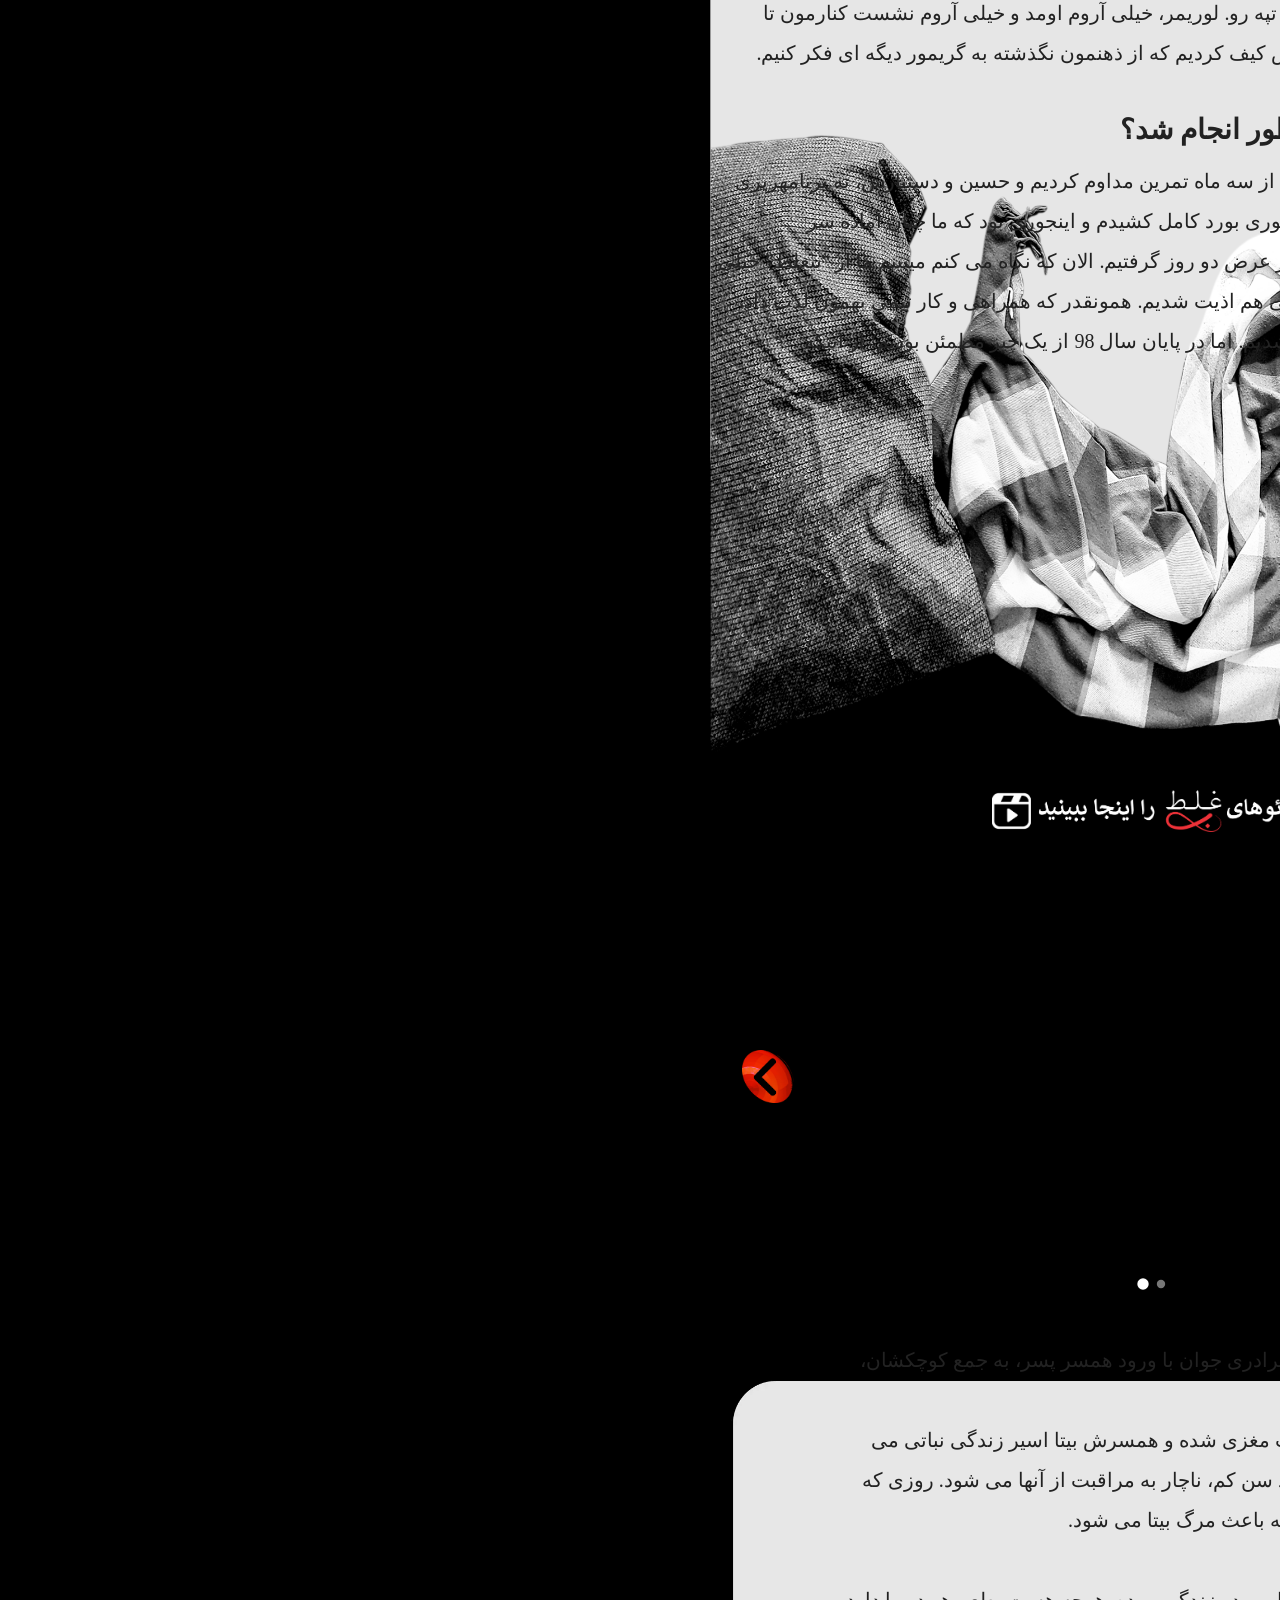
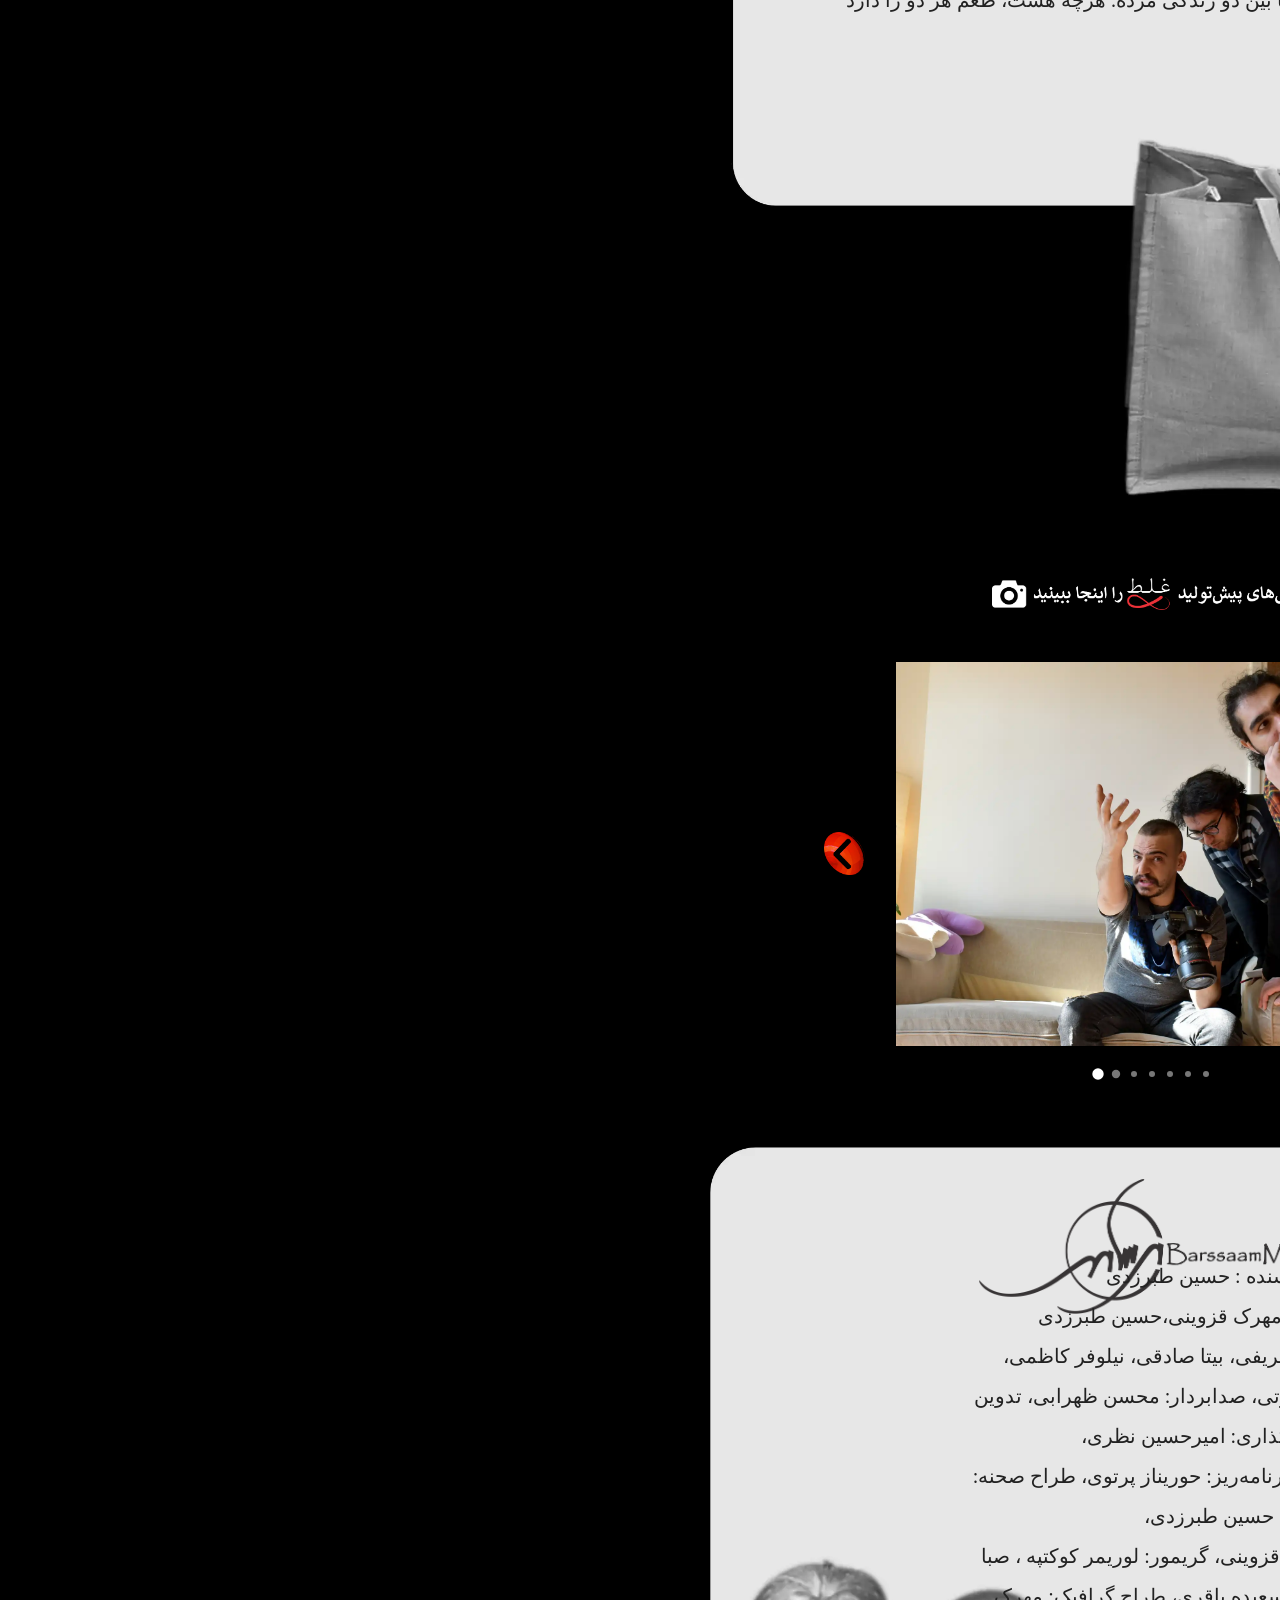
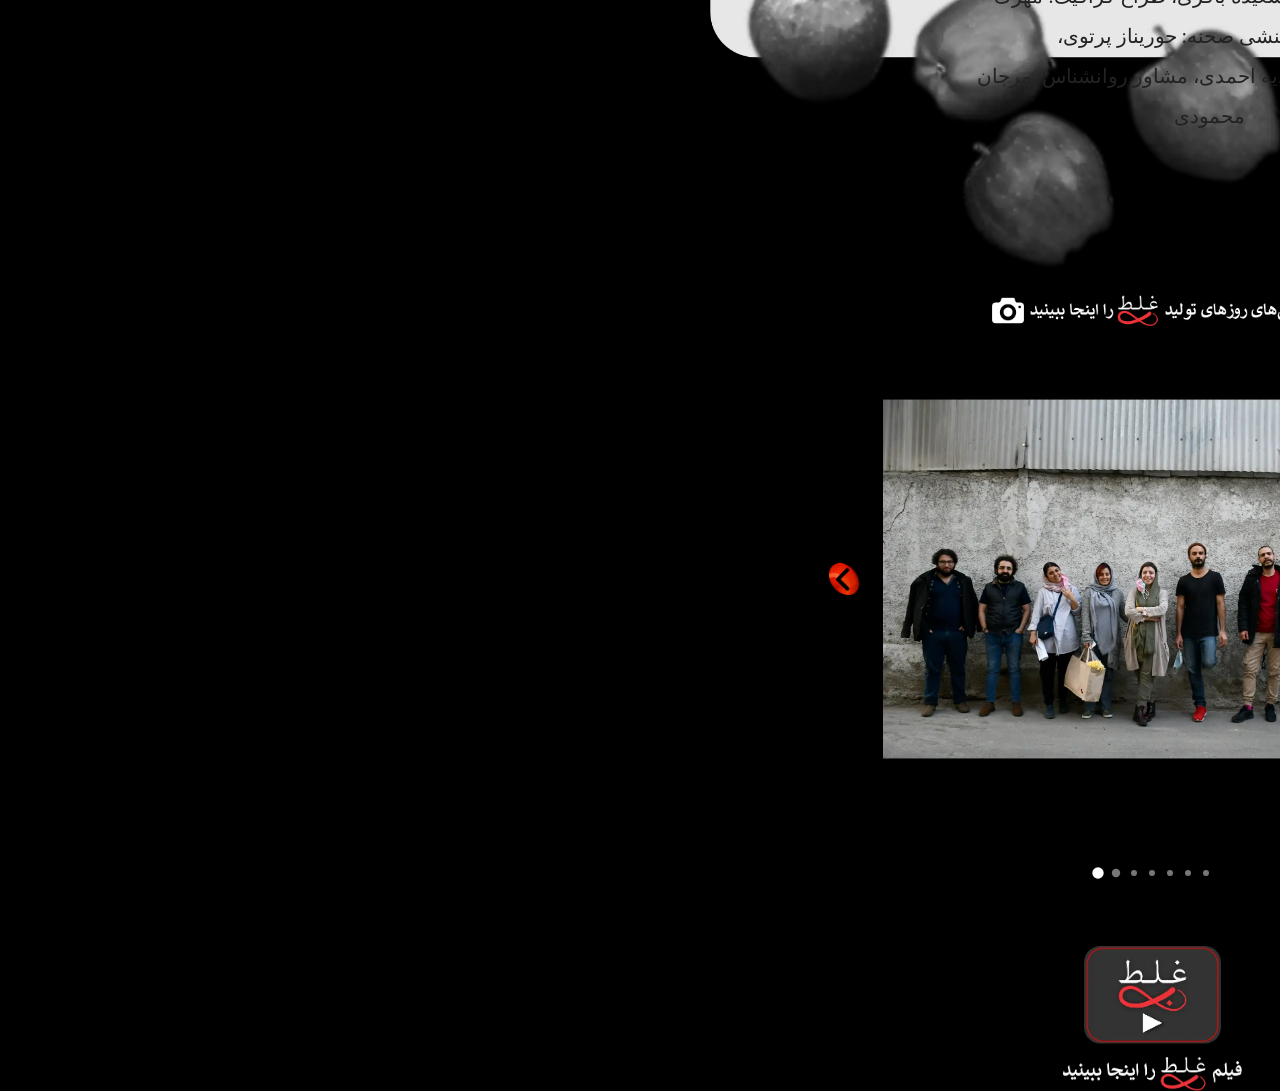
<file: pages/Wrongless.html>
<!doctype html>
<html lang="fa" dir="rtl">
  <head>
    <meta charset="UTF-8" />
    <meta name="viewport" content="width=device-width, initial-scale=1.0" />

    <title>فیلم کوتاه بی‌غلط "wrongless" محصول برسام‌مهر فیلم</title>

    <link rel="stylesheet" href="../css/style.css" />
  </head>

  <body>
    <main>
      <!-- NAVBAR -->
      <nav class="site-navbar">
        <div class="navbar-items">
          <a class="navbar-item navbar-icon">
            <img src="../images/wrongless/OurFilms.webp" alt="فیلم‌های ما" />
          </a>

          <a href="../pages/About.html" class="navbar-item">
            <img src="../images/navbar/about.webp" alt="درباره ما" />
          </a>

          <a href="../pages/JoyfulJoy.html" class="navbar-item">
            <img src="../images/navbar/good-life.webp" alt="حال خوب ما" />
          </a>

          <a href="../pages/ScreenPlay.html" class="navbar-item">
            <img
              src="../images/navbar/screenplay-game.webp"
              alt="فیلم‌نامه بازی"
            />
          </a>

          <a href="../pages/PreProductions.html" class="navbar-item">
            <img
              src="../images/navbar/projects.webp"
              alt="پروژه‌های در دست تولید"
            />
          </a>

          <a href="../pages/filming.html" class="navbar-item">
            <img src="../images/navbar/filming.webp" alt="در حال تولید" />
          </a>

          <a href="../pages/Products.html" class="navbar-item">
            <img
              src="../images/navbar/production-films.webp"
              alt="تولیدات ما"
            />
          </a>

          <a href="../pages/OurTeam.html" class="navbar-item">
            <img src="../images/navbar/colleagues.webp" alt="همکاران ما" />
          </a>

          <a href="../pages/Articles.html" class="navbar-item">
            <img src="../images/navbar/participation.webp" alt="مقالات ما" />
          </a>

          <a href="../pages/contactus.html" class="navbar-item">
            <img src="../images/navbar/contact.webp" alt="تماس با ما" />
          </a>

          <a href="index.html" class="navbar-item">
            <img src="../images/navbar/home.webp" alt=" خانه" />
          </a>

          <a href="#" class="navbar-item navbar-english">
            <img src="../images/navbar/eng.webp" alt="English" />
          </a>

          <a href="#" class="navbar-item navbar-logo">
            <img
              src="../images/navbar/logo.webp"
              alt=" لوگوی زیبای برسام‌مهر"
            />
          </a>
        </div>
      </nav>

      <!-- =========================
     بی‌غلط
========================= -->

      <section class="wrongless-page">
        <!-- پوسترهای فیلم‌های دیگر -->
        <section class="other-films">
          <a href="ComeOn.html" class="other-film">
            <img src="../images/wrongless/ComeOn.webp" alt="واقعا نه!" />
          </a>

          <a href="FromMyFrame.html" class="other-film">
            <img src="../images/wrongless/FromMyFrame.webp" alt="از قاب من" />
          </a>
        </section>

        <!-- سه پوستر اصلی بی‌غلط -->
        <section class="wrongless-posters">
          <div class="wrongless-poster">
            <img src="../images/wrongless/p3.webp" alt="بی غلط" />
          </div>

          <div class="wrongless-poster">
            <img src="../images/wrongless/p2.webp" alt="بی غلط" />
          </div>

          <div class="wrongless-poster">
            <img src="../images/wrongless/p1.webp" alt="بی غلط" />
          </div>
        </section>

        <!-- قصه بی‌غلط -->
        <section class="wrongless-audio">
          <!-- تصویر شنیدن قصه -->
          <div class="audio-story-image-wrongless">
            <img
              src="../images/wrongless/clickToHearTheStory.webp"
              alt="برای شنیدن قصه بی‌غلط اینجا کلیک کنید"
            />
          </div>

          <audio id="wronglessAudio">
            <source src="../audio/wrongless.mp3" type="audio/mpeg" />
          </audio>

          <!-- کنترل‌های صوتی -->
          <div class="audio-controls">
            <button class="audio-control" id="audioNext">
              <img src="../images/wrongless/next.webp" alt="next" />
            </button>

            <button class="audio-control" id="audioPlay">
              <img
                id="playPauseIcon"
                src="../images/wrongless/play.webp"
                alt="play"
              />
            </button>

            <button class="audio-control" id="audioBack">
              <img src="../images/wrongless/back.webp" alt="قبلی" />
            </button>

            <button class="audio-control" id="audioReplay">
              <img src="../images/wrongless/replay.webp" alt="replay" />
            </button>

            <button class="audio-control" id="audioVolume">
              <img src="../images/wrongless/volume.webp" alt="volume" />
            </button>
          </div>
        </section>
        <!-- متن اول -->

        <section class="wrongless-next-section">
          <img
            src="../images/wrongless/background1.webp"
            alt=""
            class="wrongless-background"
          />

          <div class="wrongless-background-text">
            <h2>ایده "بی غلط" از کجا اومد؟</h2>
            پاییز 98 بود و من (مهرک قزوینی) و حسین طبرزدی، بعد از چند ماه وقفه،
            دوباره برگشته بودیم تا به ایده هامون سروسامون بدیم و یکیشون رو برای
            ساختن انتخاب کنیم. حسین، ایده اولیه “بیغلط” رو برای کلاس استاد بهنام
            بهزادی نوشته بود و با تموم شدن کلاس، این ایده، رفت بین ده تا ایده
            دیگه بایگانی بشه. اما نشد، در واقع رهامون نکرد. هروقت به خودمون
            میاومدیم داشتیم راجع بهش حرف میزدیم. شروع کردیم به نوشتن و البته چند
            بار بازنویسیش کردیم اما مطمئن شده بودیم که میخوایم بسازیمش.

            <h2>تیم "بی غلط" را چطور دور هم جمع کردیم؟</h2>
            فضای فیلم با فضای دفترمون کاملا همخونی داشت، برای همین لوکیشن اولین
            چیزی بود که خیالمون ازش راحت شد. شروع کردیم به جمع کردن عوامل و
            بازیگرها. امیر شریفی رو از استادیِ کارنامه میشناختیم. یکبار که من
            پیامی از دوستم بیتا صادقی گرفتم، حسین همنامی بیتا رو گذاشت به حساب
            پیدا کردن بازیگرش و بیتا آمد. بیتا صادقی گیتاریسته اما دل ما رو با
            استعداد بازیگری و اخلاق حرفه اش برد. نیلوفر کاظمی هم برای نقش خواهر
            آمد. اون پادکستر بود و با اولین دورخونی انتخاب شد. حوریناز پرتوی
            آمده بود دستیار لباس بشه اما انرژی زیادش اونو دستیار کارگردان کرد.
            امیرحسین همکلاسی کارنامه مون بود که قرار شد تدوینگرمون باشه. مهدیه
            احمدی دوست قدیمی و یه پرستار کاردرست بود که تجربه داشت کلی در مورد
            بیمارای تو شرایط بیتای قصهمون و شد مشاور پزشکیمون. مرجان محمودی
            روانشناس هم در مورد اختلالات امین بهمون مشاوره می داد. سعیده باقری
            هم گفت من عکاس حرفهای نیستم اما با دوربینش، ساکت و حرفهای از
            لحظههامون کلی عکس برداشت. حمید قدرتی و محسن ظهرابی رو سرهمین کار
            شناختیم و لوریمر کوک تپه رو. لوریمر، خیلی آروم اومد و خیلی آروم نشست
            کنارمون تا همین الان و انقدر از حرفه ای بودنش کیف کردیم که از ذهنمون
            نگذشته به گریمور دیگه ای فکر کنیم.

            <h2>فیلمبرداری "بی غلط" چطور انجام شد؟</h2>
            برای رسیدن به فیلمبرداری، ما بیش از سه ماه تمرین مداوم کردیم و حسین
            و دستیارش، ته برنامهریزی رو در آوردند. من برای حسین یه استوری بورد
            کامل کشیدم و اینجوری بود که ما چنان آماده سر فیلمبرداری رفتیم که 32
            تا پلان رو در عرض دو روز گرفتیم. الان که نگاه می کنم میبینم ما از
            “بیغلط” خیلی یاد گرفتیم. خیلی کیف کردیم اما خیلی هم اذیت شدیم.
            همونقدر که همراهی و کار تیمی بهمون لذت داد، خیلی وقت ها هم از خیلی
            ها نااُمید شدیم. اما در پایان سال 98 از یک چیز مطمئن بودیم؛ از اینکه
            خوشحالیم پا در این مسیر گذاشتیم.
          </div>
        </section>
      </section>

      <!-- ویدیوهای بی‌غلط -->
      <section>
        <div class="video-story-image">
          <img
            src="../images/wrongless/clickToWatchVideos.webp"
            alt="برای دیدن ویدیوهای بی‌غلط اینجا کلیک کنید"
          />
        </div>
      </section>
      <section class="wrongless-videos">
        <!-- فلش قبلی -->
        <button class="video-arrow video-prev" id="videoPrev">
          <img src="../images/wrongless/left.webp" alt="ویدیوی قبلی" />
        </button>

        <!-- محل نمایش ویدیو -->
        <div class="video-slider">
          <!-- ویدیوی اول -->
          <div class="video-slide active">
            <div class="aparat-container"></div>
          </div>

          <!-- ویدیوی دوم -->
          <div class="video-slide">
            <div class="aparat-container"></div>
          </div>
        </div>

        <!-- فلش بعدی -->
        <button class="video-arrow video-next" id="videoNext">
          <img src="../images/wrongless/right.webp" alt="ویدیوی بعدی" />
        </button>
      </section>

      <!-- نقطه‌های پایین ویدیو -->
      <div class="dots-window" id="videoDotsWindow"></div>
      <!-- متن دوم -->

      <section class="wrongless-next-section">
        <img
          src="../images/wrongless/background2.webp"
          alt=""
          class="wrongless-background"
        />

        <div class="wrongless-background-text2">
          خلاصه داستان اینه که خواهر و برادری جوان با ورود همسر پسر، به جمع
          کوچکشان، طعم زندگی شاد را می چشند.
          <br />
          بر اثر حادثه ای،امین دچار آسیب مغزی شده و همسرش بیتا اسیر زندگی نباتی
          می شود.باران (خواهر امین) با وجود سن کم، ناچار به مراقبت از آنها می
          شود. روزی که باران خانه نیست، امین ناخواسته باعث مرگ بیتا می شود.
          <br />
          یادداشت کارگردان: <br />نمی دانم بین دومرگ زنده ایم یا بین دو زندگی
          مرده. هرچه هست، طعم هر دو را دارد عجیب.
        </div>
      </section>

      <!-- عکس‌های پیش تولید -->

      <section>
        <div class="video-story-image">
          <img
            src="../images/wrongless/PreProductPICs.webp"
            alt="عکس های پیش تولید"
          />
        </div>
      </section>
      <section class="wrongless-photos">
        <!-- فلش قبلی -->
        <button class="photo-arrow photo-prev" id="photoPrev">
          <img src="../images/wrongless/left.webp" alt="عکس قبلی" />
        </button>
        <!-- عکس -->
        <div class="photo-slider">
          <img
            id="wronglessPhoto"
            src="../images/wrongless/PreProduct1.webp"
            alt="عکس پیش تولید بی‌غلط"
          />
        </div>
        <!-- فلش بعدی -->
        <button class="photo-arrow photo-next" id="photoNext">
          <img src="../images/wrongless/right.webp" alt="عکس بعدی" />
        </button>
      </section>
      <!-- نقطه‌ها -->
      <div class="dots-window" id="photoDotsWindow"></div>

      <!-- متن سوم -->

      <section class="wrongless-next-section">
        <img
          src="../images/wrongless/background3.webp"
          alt=""
          class="wrongless-background"
        />
        <div class="wrongless-background-text3">
          <img
            src="../images/wrongless/DarkLogo.webp"
            alt="برسام مهر"
            class="wrongless-background-logo"
          />
          <div>
            نویسنده : حسین طبرزدی
            <br />کارگردانان: مهرک قزوینی،حسین طبرزدی <br />بازیگران: امیر
            شریفی، بیتا صادقی، نیلوفر کاظمی، <br />فیلمبردار: حمید قدرتی،
            صدابردار: محسن ظهرابی، تدوین و صداگذاری: امیرحسین نظری، <br />دستیار
            کارگردان و برنامه‌ریز: حوریناز پرتوی، طراح صحنه: حسین طبرزدی،
            <br />طراح لباس: مهرک قزوینی، گریمور: لوریمر کوکتپه ، صبا صدوقی،
            عکاس: سعیده باقری، طراح گرافیک: مهرک قزوینی، منشی صحنه: حوریناز
            پرتوی، <br />مشاور پزشکی: مهدیه احمدی، مشاور روانشناس: مرجان محمودی
          </div>
        </div>
      </section>

      <!-- عکس های درحال تولید -->

      <section>
        <div class="video-story-image">
          <img
            src="../images/wrongless/Production.webp"
            alt="عکس های پیش تولید"
          />
        </div>
      </section>

      <section class="wrongless-production-photos">
        <button
          class="production-photo-arrow production-photo-prev"
          id="productionPhotoPrev"
        >
          <img src="../images/wrongless/left.webp" alt="عکس قبلی" />
        </button>

        <div class="production-photo-slider">
          <img
            id="wronglessProductionPhoto"
            src="../images/wrongless/Production1.webp"
            alt="عکس روزهای تولید بی‌غلط"
          />
        </div>

        <button
          class="production-photo-arrow production-photo-next"
          id="productionPhotoNext"
        >
          <img src="../images/wrongless/right.webp" alt="عکس بعدی" />
        </button>
      </section>

      <div class="production-photo-dots" id="productionPhotoDots"></div>

      <!-- نقطه‌ها -->
      <div class="dots-window" id="productionDotsWindow"></div>

      <!-- بخش ویدیوی بی‌غلط -->
      <section class="wrongless-video-link">
        <!-- دکمه برگشت به بالا -->
        <div class="wrongless-back-button">
          <button class="back-to-top" id="backToTop">
            <img src="../images/wrongless/Up.webp" alt="بازگشت به بالای صفحه" />
          </button>
        </div>

        <!-- تصویر رفتن به صفحه ویدیو -->
        <div class="wrongless-video-button">
          <a href="WronglessVideo.html">
            <img
              src="../images/wrongless/clickToWatchVideo.webp"
              alt="برای دیدن ویدیو کلیک کنید"
            />
          </a>
        </div>
      </section>
    </main>
    <!--  FOOTER
    <footer class="home-footer">
      <img
        src="images/footer/logofooter.webp"
        alt="برسام مهر"
        class="footer-logo"
      />

      <a href="mailto:info@barssaammehr.com" class="footer-email">
        info@barssaammehr.com
      </a>
    </footer> -->

    <script src="../js/script.js"></script>
  </body>
</html>
</file>
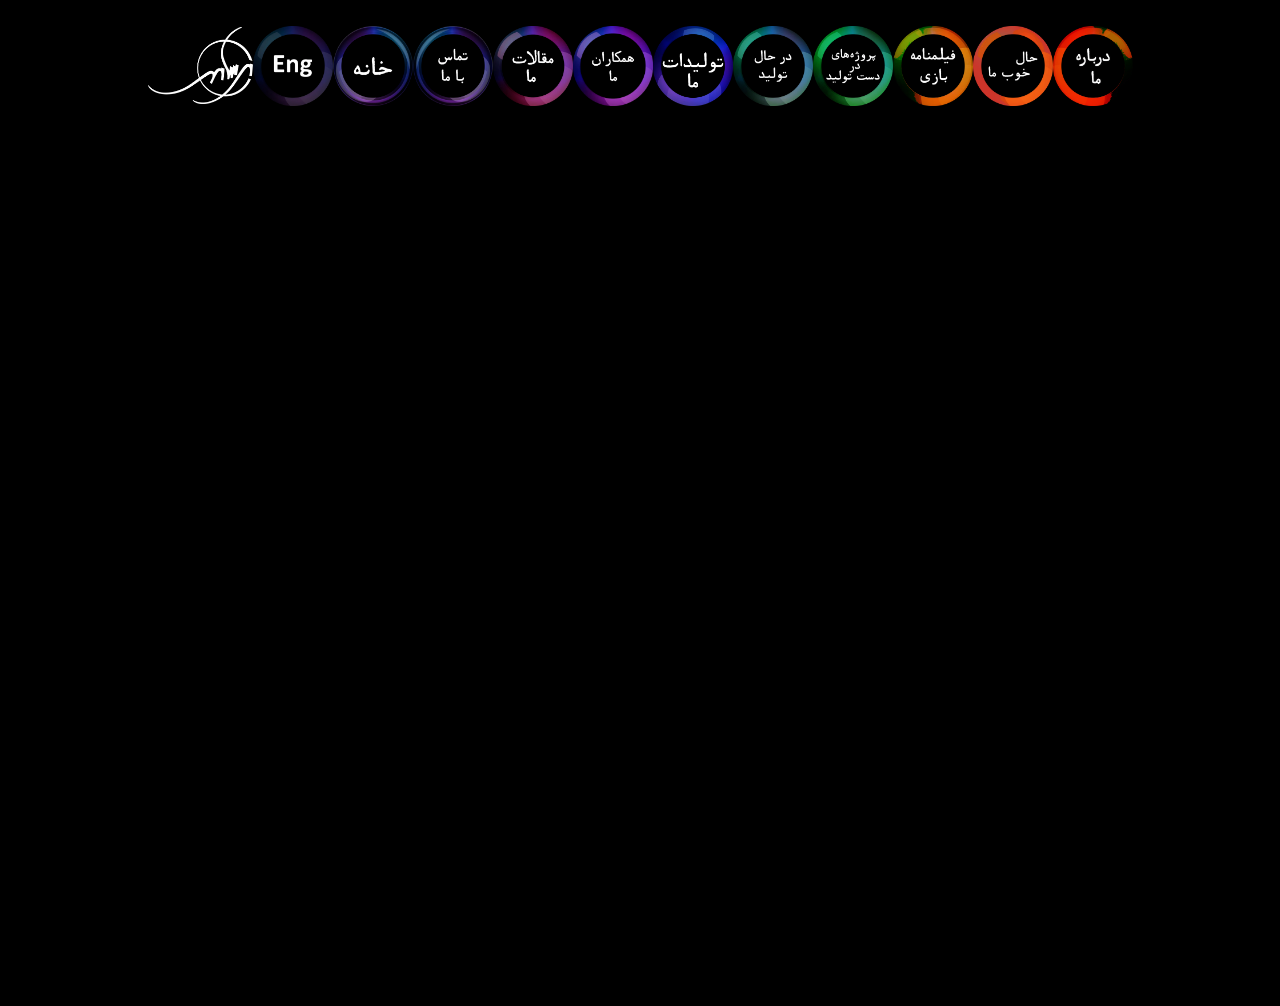
<file: pages/WronglessVideo.html>
<!doctype html>
<html lang="fa" dir="rtl">
  <head>
    <meta charset="UTF-8" />
    <meta name="viewport" content="width=device-width, initial-scale=1.0" />

    <title>ویدیوی بی‌غلط</title>

    <link rel="stylesheet" href="../css/style.css" />
  </head>

  <body>
    <main>
      <!-- NAVBAR -->
      <nav class="site-navbar">
        <div class="navbar-items">

          <a href="About.html" class="navbar-item">
            <img src="../images/navbar/about.webp" alt="درباره ما" />
          </a>

          <a href="JoyfulJoy.html" class="navbar-item">
            <img src="../images/navbar/good-life.webp" alt="حال خوب ما" />
          </a>

          <a href="ScreenPlay.html" class="navbar-item">
            <img
              src="../images/navbar/screenplay-game.webp"
              alt="فیلم‌نامه بازی"
            />
          </a>

          <a href="PreProductions.html" class="navbar-item">
            <img
              src="../images/navbar/projects.webp"
              alt="پروژه‌های در دست تولید"
            />
          </a>

          <a href="Filming.html" class="navbar-item">
            <img src="../images/navbar/filming.webp" alt="در حال تولید" />
          </a>

          <a href="Products.html" class="navbar-item">
            <img
              src="../images/navbar/production-films.webp"
              alt="تولیدات ما"
            />
          </a>

          <a href="OurTeam.html" class="navbar-item">
            <img src="../images/navbar/colleagues.webp" alt="همکاران ما" />
          </a>

          <a href="Articles.html" class="navbar-item">
            <img src="../images/navbar/participation.webp" alt="مقالات ما" />
          </a>

          <a href="contactus.html" class="navbar-item">
            <img src="../images/navbar/contact.webp" alt="تماس با ما" />
          </a>

          <a href="index.html" class="navbar-item">
            <img src="../images/navbar/home.webp" alt=" خانه" />
          </a>

          <a href="#" class="navbar-item navbar-english">
            <img src="../images/navbar/eng.webp" alt="English" />
          </a>

          <a href="#" class="navbar-item navbar-logo">
            <img
              src="../images/navbar/logo.webp"
              alt=" لوگوی زیبای برسام‌مهر"
            />
          </a>
        </div>
      </nav>

      <!-- ویدیوی آپارات -->
      <section class="wrongless-video-page">
        <div class="wrongless-aparat">
          <div id="46631049307">
            <script
              type="text/JavaScript"
              src="https://www.aparat.com/embed/koljj0m?data[rnddiv]=46631049307&data[responsive]=yes&muted=true&titleShow=true"
            ></script>
          </div>
        </div>
      </section>
    </main>
  </body>
</html>
</file>
<file: css/style.css>
* {
  margin: 0;
  padding: 0;
  box-sizing: border-box;
}

html,
body {
  width: 100%;
  min-height: 100%;
}

body {
  background: #000;
  overflow-x: hidden;
}

/* ========================================
   HOME PAGE
======================================== */

.home-page {
  width: 100%;
  min-height: 100vh;

  display: flex;
  flex-direction: column;
  align-items: center;

  background: #000;
}

.home-scene {
  position: relative;

  width: 100%;
  max-width: 1728px;

  aspect-ratio: 16 / 9;

  overflow: hidden;

  margin: 0 auto;
}

/* پنجره*/

.home-window {
  position: absolute;

  padding: 10px 10% 0 10%;

  width: 100%;
  height: auto;

  display: block;

  z-index: 1;

  pointer-events: none;
}

/* میز*/

.home-desk {
  position: absolute;

  top: 18%;
  left: 26%;

  width: 47%;

  height: auto;

  display: block;

  z-index: 2;

  pointer-events: none;
}

.home-link {
  position: absolute;

  display: block;

  padding: 0;
  margin: 0;

  line-height: 0;

  z-index: 10;

  text-decoration: none;

  pointer-events: auto;
}

.home-link img {
  display: block;

  width: 100%;
  height: auto;

  max-width: none;

  transition:
    transform 0.2s ease,
    filter 0.2s ease;
}

.home-link .zoom {
  position: absolute;
  left: calc(var(--l, 0) * 1%);
  top: calc(var(--t, 0) * 1%);
  width: calc(var(--w, 100) * 1%);
  height: calc(var(--h, 100) * 1%);

  background-image: var(--img);
  background-repeat: no-repeat;
  background-size: calc(10000% / var(--w, 100)) calc(10000% / var(--h, 100));
  background-position: calc(var(--l, 0) / (100 - var(--w, 100)) * 100%)
    calc(var(--t, 0) / (100 - var(--h, 100)) * 100%);

  opacity: 0;
  transition:
    transform 0.2s ease,
    opacity 0.2s ease;
  pointer-events: none;
}

.home-link:hover {
  z-index: 15;
}

.home-link:hover .zoom {
  opacity: 1;
  transform: none;
 /* ضخامت بیشتر */
filter: drop-shadow(1.5px 0 0 #fff) drop-shadow(-1.5px 0 0 #fff)
  drop-shadow(0 1.5px 0 #fff) drop-shadow(0 -1.5px 0 #fff);
}

/* حال خوب ما */

.link-joyful {
  top: 21%;
  right: 17%;

  width: 25%;
}

/* درباره ما */

.link-about {
  top: 45%;
  right: 47.7%;

  width: 5%;
}

/* تولیدات ما */

.link-products {
  top: 16%;
  right: 42.5%;

  width: 16%;
}

/* همکاران ما */

.link-team {
  top: 55%;
  right: 17.8%;

  width: 25%;
}

/* در حال تولید */

.link-Production {
  top: 19.5%;
  left: 14%;

  width: 28%;
}

/* مقالات ما */

.link-articles {
  top: 34%;
  left: 14%;

  width: 25%;
}

/* پروژه‌های در دست تولید */

.link-preproductions {
  top: 42%;
  left: 14%;

  width: 33%;
}

/* فیلم‌نامه بازی */

.link-screenplay {
  top: 32%;
  right: 17%;

  width: 27%;
}

/* English */

.link-English {
  bottom: 30.25%;
  left: 47.3%;

  width: 5%;
}

.home-logo {
  position: absolute;
  z-index: 10;

  bottom: 28%; /* همون bottom دکمه‌ی سرچ → موازی با اون */
  right: 69%; /* چپ‌تر از سرچ (سرچ right: 27.5% داره) */

  width: 16%;
}

/* SEARCH */

.home-search {
  position: absolute;

  bottom: 28%;
  right: 27.5%;

  width: 16%;

  padding: 0;
  margin: 0;

  border: none;
  outline: none;

  background: transparent;

  cursor: pointer;

  z-index: 20;
}

.home-search img {
  display: block;

  width: 100%;
  height: auto;

  max-width: none;

  transition:
    transform 0.2s ease,
    filter 0.2s ease;
}

/* ========================================
   BUTTON
======================================== */

button {
  font-family: inherit;
}

/* =========================
 معرفی برسام مهر
========================= */
.home-intro {
  width: 100%;
  background: #000;

  display: flex;
  flex-direction: column;
  align-items: center;

  padding-top: 0;
  padding-bottom: 120px;

  text-align: center;
}

/* عنوان اصلی */

.home-intro h1 {
  margin: -14% 0 7% 0;

  color: #fff;

  font-family: sans-serif;
  font-size: 24px;
  font-weight: 700;

  line-height: 1.5;
  direction: rtl;
}

/* پوسترها */

.intro-poster {
  display: block;
  width: min(700px, 85vw);

  margin-top: 15px;
  margin-bottom: 50px;

  line-height: 0;
  cursor: pointer;
  text-decoration: none;

  transition: transform 0.2s ease;
}

.intro-poster img {
  display: block;
  width: 100%;
  height: auto;
  object-fit: contain;
  transition:
    transform 0.2s ease,
    filter 0.2s ease,
    box-shadow 0.2s ease;
}

.intro-poster:hover {
  transform: translateY(-10px);
}

.intro-poster:hover img {
  transform: scale(1.12);
  filter: brightness(1.12);
}

.intro-poster-second {
  margin-top: 90px;
}

/* متن‌های زیر پوستر */
.intro-text {
  width: 94%;
  max-width: none;
  margin-top: 40px;
  padding: 0 3% 0 3%;

  box-sizing: border-box;

  color: #fff;
  direction: rtl;
  text-align: right;

  font-family: sans-serif;
  font-size: 15px;
  font-weight: 400;
  line-height: 2;
}

.intro-text h2,
.intro-text p {
  font-family: sans-serif;
  font-size: 15px;
  line-height: 2;
  text-align: right;
  direction: rtl;
}

.intro-text .intro-title {
  font-size: 36px;
  font-weight: 700;
  margin-bottom: 25px;
}

.intro-text p {
  margin: 0 0 20px;
  font-weight: 400;
}

/* پایان صفحه HOME */

.home-ending {
  width: 60%;
  background: #000;
  display: flex;
  flex-direction: column;
  align-items: center;

  padding-top: 35%;
  padding-bottom: 0;

  color: #fff;
  direction: rtl;
}

/* عکس مهرک و حسین */

.mehrak-hosein {
  display: block;
  width: min(900px, 85vw);
  height: auto;
  object-fit: contain;
}

/* متن پایانی */

.ending-text {
  width: 100%;
  padding: 0 8%;
  margin-top: 2%;

  color: #fff;
  font-family: sans-serif;
  font-size: 15px;
  font-weight: 400;
  line-height: 2.4;

  text-align: right;
  direction: rtl;
}

.ending-text p {
  margin: 0 0 25px;
}

.ending-names {
  margin-top: 4% !important;
  color: #f28c28;

  display: flex;
  justify-content: flex-start;
  align-items: center;
  gap: 0.5%;

  direction: ltr;
}

.ending-names a {
  color: #f28c28;
  text-decoration: none;
  transition: opacity 0.2s ease;
}

.ending-names a:hover {
  opacity: 0.65;
}

.ending-names span {
  color: #f28c28;
}

/* =========================================
   FOOTER
========================================= */

.home-footer {
  width: 100%;
  min-height: 400px;

  background: #000;

  display: flex;
  flex-direction: column;
  align-items: center;
  justify-content: flex-start;

  color: #fff;
}

.footer-logo {
  display: block;
  width: 92%;
  max-width: none;
  height: auto;
  margin-top: -7%;
}

/* ایمیل */

.footer-email {
  margin-top: 45px;

  color: #fff;
  font-family: sans-serif;
  font-size: 15px;
  text-decoration: none;

  direction: ltr;

  transition: opacity 0.2s ease;
}

.footer-email:hover {
  opacity: 0.6;
}

/* =========================================
   NAVBAR
========================================= */

.site-navbar {
  width: 100%;
  background: #000;

  display: flex;
  align-items: center;
  justify-content: center;

  padding: 2% 0 0 0;

  direction: rtl;

  position: relative;
  z-index: 100;
}

.navbar-items {
  width: 100%;

  display: flex;
  align-items: center;
  justify-content: center;

  gap: 0;
  transform: translateX(-2.5%);
}

.navbar-item {
  display: block;

  padding: 0;
  margin: 0;

  line-height: 0;
  text-decoration: none;
}

.navbar-item img {
  display: block;

  width: 80px;
  height: auto;

  max-width: none;
}

.navbar-logo img {
  width: 105px;
}

.navbar-icon img {
  width: 120px;
  padding: 4% 0;
}

.navbar-search-row {
  width: 100%;

  display: flex;
  justify-content: flex-start; /* راست، چون RTL */

  padding: 0 24%; /* همون مقدار قبلی؛ برای تنظیم دقیق پایین‌تر توضیح دادم */
  margin-top: 1%; /* چسباندن به نوبار */
  margin-bottom: 2%;

  direction: rtl;
}

.navbar-search {
  display: block;
  line-height: 0;
  cursor: pointer;
}

.navbar-search img {
  display: block;
  width: 180px; /* اندازه‌ی ثابت، نه درصدی */
  height: auto;
}

.navbar-item:not(.navbar-logo):not(.navbar-icon) {
  position: relative;
}

.navbar-item:not(.navbar-logo):not(.navbar-icon) img {
  transition: transform 0.2s ease;
}

.navbar-item:not(.navbar-logo):not(.navbar-icon):hover {
  z-index: 5; /* که روی همسایه‌ها بیفتد */
}

.navbar-item:not(.navbar-logo):not(.navbar-icon):hover img {
  transform: scale(
    1.12
  ); /* بزرگ‌شدن از مرکز به بیرون؛ کمتر/بیشتر: 1.08 تا 1.2 */
}
/* =========================
  WRONGLESS PAGE
========================= */

.wrongless-page {
  width: 100%;
  min-height: 100vh;

  background: #000;

  direction: rtl;

  display: flex;
  flex-direction: column;
  align-items: center;
}

/* پوسترهای فیلم‌های دیگر */

.other-films {
  width: 180%;

  display: flex;
  justify-content: flex-start;
  align-items: flex-start;

  flex-direction: row;
  direction: ltr;

  gap: 1%;

  padding-top: 2%;
  padding-left: 57%;
}

.other-film {
  display: block;

  width: 10%;

  line-height: 0;

  text-decoration: none;
}

.other-film img {
  display: block;

  width: 100%;
  height: auto;
}

/* سه پوستر اصلی */

.wrongless-posters {
  width: 70%;

  display: flex;

  justify-content: center;
  align-items: flex-start;

  gap: 2%;

  margin-top: 1.5%;
}

.wrongless-poster {
  width: 33.333%;

  line-height: 0;
}

.wrongless-poster img {
  display: block;

  width: 100%;
  height: auto;
}

/* ویس داستان بی‌غلط */

.wrongless-audio {
  width: 80%;

  display: flex;
  align-items: center;
  justify-content: center;

  gap: 5%;

  margin-top: 3%;
}

/* تصویر شنیدن قصه */

.audio-story-image-wrongless {
  width: 48%;

  padding: 0;
  margin: 0;

  line-height: 0;
}

.audio-story-image-wrongless img {
  display: block;

  width: 100%;
  height: auto;
}

/* کنترل‌های صوتی */

.audio-controls {
  width: 35%;

  display: flex;
  align-items: center;
  justify-content: center;

  gap: 3%;
}

.audio-control {
  width: 15%;

  padding: 0;
  margin: 0;

  border: none;
  background: transparent;

  cursor: pointer;

  line-height: 0;
}

.audio-control img {
  display: block;

  width: 100%;
  height: auto;

  transition: transform 0.2s ease;
}

.audio-control:hover img {
  transform: scale(1.1);
}

/* متن اول */

.wrongless-next-section {
  position: relative;
  width: 100%;
  margin-top: 5%;
  right: 14.5%;
}

.wrongless-background {
  display: block;
  width: 70%;
  height: fit-content;
}

.wrongless-background-text {
  position: absolute;

  top: 28.5%;
  right: 36%;

  transform: translate(50%, -50%);

  width: 67%;

  color: #222;
  font-size: 20px;
  line-height: 2;

  text-align: right;
  direction: rtl;
}

.wrongless-background-text h2 {
  font-size: 28px;
  line-height: 1;
  margin-top: 5%;
  margin-bottom: 2%;
}

/* VIDEO SLIDER - wrongless */

.wrongless-videos {
  width: 100%;

  display: flex;
  align-items: center;
  justify-content: center;

  gap: 3%;

  margin-top: 5%;

  direction: ltr;
}

/* محل ویدیو */

.video-slider {
  width: 50%;

  position: relative;

  overflow: hidden;

  background: #000;
}

/* هر اسلاید */

.video-slide {
  width: 100%;

  display: none;

  line-height: 0;
}

/* فقط اسلاید فعال */

.video-slide.active {
  display: block;
}

/* Embed آپارات */

.video-slide > div {
  width: 100%;
  aspect-ratio: 16 / 9;
  overflow: hidden;
}

/* فلش‌ها */

.video-arrow {
  width: 4%;

  padding: 0;
  margin: 0;

  border: none;

  background: transparent;

  cursor: pointer;

  line-height: 0;

  flex-shrink: 0;
}

.video-arrow img {
  display: block;

  width: 100%;
  height: auto;

  transition: transform 0.2s ease;
}

.video-arrow:hover img {
  transform: scale(1.1);
}

/* DOTS */

.video-dots {
  width: 100%;

  display: flex;

  align-items: center;
  justify-content: center;

  gap: 1%;

  margin-top: 1.5%;
}

.video-dot {
  width: 0.5vw;
  height: 0.5vw;

  min-width: 6px;
  min-height: 6px;

  max-width: 15px;
  max-height: 15px;

  padding: 0;

  border: none;

  border-radius: 50%;

  background: #777;

  cursor: pointer;
}

.video-dot.active {
  background: #fff;
}

.video-story-image {
  width: 25%;
  margin: 2% auto;

  display: flex;
  justify-content: center;
}

.video-story-image img {
  width: 100%;
  height: auto;
  display: block;
}

/* متن دوم */

.wrongless-background-text2 {
  position: absolute;

  top: 18%;
  right: 33%;

  transform: translate(50%, -50%);

  width: 55%;

  color: #222;
  font-size: 20px;
  line-height: 2;

  text-align: right;
  direction: rtl;
}

/* عکس های پیش تولید */

.wrongless-photos {
  width: 80%;

  display: flex;
  align-items: center;
  justify-content: center;

  gap: 3%;

  margin: 4% auto 0;

  direction: ltr;
}

/* محل عکس */

.photo-slider {
  width: 50%;

  display: flex;
  justify-content: center;
  align-items: center;

  overflow: hidden;
}

.photo-slider img {
  display: block;

  width: 100%;
  height: auto;
}

/* فلش‌ها */

.photo-arrow {
  width: 4%;

  padding: 0;
  margin: 0;

  border: none;
  background: transparent;

  cursor: pointer;

  line-height: 0;

  flex-shrink: 0;
}

.photo-arrow img {
  display: block;

  width: 100%;
  height: auto;

  transition: transform 0.2s ease;
}

.photo-arrow:hover img {
  transform: scale(1.1);
}

/* PHOTO DOTS */

.photo-dots {
  width: 100%;

  display: flex;
  align-items: center;
  justify-content: center;

  gap: 0.5%;

  margin-top: 1.5%;
}

.photo-dot {
  width: 0.5vw;
  height: 0.5vw;

  min-width: 6px;
  min-height: 6px;

  max-width: 15px;
  max-height: 15px;

  padding: 0;

  border: none;
  border-radius: 50%;

  background: #777;

  cursor: pointer;
}

.photo-dot.active {
  background: #fff;
}

/* متن سوم */

.wrongless-background-text3 {
  position: absolute;

  top: 4.5%;
  left: 42%;

  width: 45%;

  color: #222;
  font-size: 20px;
  line-height: 2;

  text-align: center;
  direction: rtl;

  display: flex;
  flex-direction: column;
  align-items: center;
}

.wrongless-background-logo {
  display: block;
  width: 60%;
  height: auto;
}

.wrongless-background-text3 > div {
  width: 83%;
  text-align: center;
  transform: translate(12%, -12%);
}

/* عکس های در حال تولید*/

.wrongless-production-photos {
  width: 60%;
  display: flex;
  align-items: center;
  justify-content: center;
  gap: 3%;
  margin: 4% auto 0;
  direction: ltr;
}

.production-photo-slider {
  width: 70%;
  display: flex;
  justify-content: center;
  align-items: center;
  overflow: hidden;
}

.production-photo-slider img {
  display: block;
  width: 100%;
  height: auto;
}

.production-photo-arrow {
  width: 4%;
  padding: 0;
  margin: 0;
  border: none;
  background: transparent;
  cursor: pointer;
  line-height: 0;
  flex-shrink: 0;
}

.production-photo-arrow img {
  display: block;
  width: 100%;
  height: auto;
  transition: transform 0.2s ease;
}

.production-photo-arrow:hover img {
  transform: scale(1.1);
}

.production-photo-dots {
  width: 100%;
  display: flex;
  align-items: center;
  justify-content: center;
  gap: 0.5%;
}

.production-photo-dot {
  width: 0.5vw;
  height: 0.5vw;
  min-width: 6px;
  min-height: 6px;
  max-width: 15px;
  max-height: 15px;
  padding: 0;
  border: none;
  border-radius: 50%;
  background: #777;
  cursor: pointer;
}

.production-photo-dot.active {
  background: #fff;
}

/* مشاهده ی فیلم بی غلط */

.wrongless-video-link {
  width: 40%;
  margin-right: 28%;
  display: flex;
  align-items: center;
  justify-content: center;
  gap: 3%;
  margin-top: 5%;
  direction: rtl;
}

/* دکمه برگشت به بالا */
.wrongless-back-button {
  width: 9%;
  margin: -7% -12.3% 0% 10%;
  display: flex;
  justify-content: center;
  align-items: center;
}

.back-to-top {
  width: 100%;
  padding: 0;
  margin: 0;
  border: none;
  background: transparent;
  cursor: pointer;
}

.back-to-top img {
  display: block;
  width: 100%;
  height: auto;
  transition: transform 0.2s ease;
}

.back-to-top:hover img {
  transform: translateY(-10%);
}

/* تصویر رفتن به صفحه ویدیو */
.wrongless-video-button {
  width: 35%;
  display: flex;
  justify-content: center;
  align-items: center;
}

.wrongless-video-button a {
  display: block;
  width: 100%;
}

.wrongless-video-button img {
  display: block;
  width: 100%;
  height: auto;
}

/*.wrongless-video-link img:hover {
  transform: scale(1.05);
}  هاور عکس مشاهده فیلم*/

/* صفحه پخش فیلم بی‌غلط*/

.wrongless-video-page {
  width: 80%;
  margin-right: 10%;
  min-height: 100vh;

  background: #000;

  display: flex;
  justify-content: center;
  align-items: center;

  direction: rtl;
}

.wrongless-aparat {
  width: 70%;
  max-width: 1200px;

  aspect-ratio: 16 / 9;
}

/* نقطه‌های لغزنده - مشترک */

.dots-window {
  margin: 1.5% auto 3%;
  overflow: hidden; /* عرضش رو JS تنظیم می‌کنه */
}

.dots-track {
  display: flex;
  align-items: center;
  direction: ltr;

  transition: transform 0.3s ease;
}

.dots-dot {
  flex: 0 0 18px;
  width: 18px;
  height: 18px;

  padding: 0;
  border: none;
  background: transparent;
  cursor: pointer;

  display: flex;
  align-items: center;
  justify-content: center;
}

.dots-dot::before {
  content: "";
  width: 6px;
  height: 6px;
  border-radius: 50%;
  background: #777;

  transition:
    transform 0.3s ease,
    background 0.3s ease;
}

.dots-dot.near::before {
  transform: scale(1.4);
}

.dots-dot.active::before {
  background: #fff;
  transform: scale(1.9);
}

/*================
صفحه واقعا نه 
=================*/

.comeon-page {
  min-height: 100vh;
  /*background-color: #f28c28;
  background-image: url("../images/comeon/background.webp");
  background-size: cover;
  background-position: center top;
  background-repeat: no-repeat;
  background-attachment: fixed;*/

  direction: rtl;
  display: flex;
  flex-direction: column;
  align-items: center;
}

.comeon-poster {
  width: 100%;
  max-width: 66%;
  margin-top: 5%;
  display: flex;
  justify-content: center;
}

.comeon-poster img {
  width: 100%;
  height: auto;
  object-fit: contain;
}

/* شنیدن قصه ی واقعا نه */
.comeon-audio {
  width: 80%;

  display: flex;
  align-items: center;
  justify-content: center;

  gap: 5%;

  margin-top: 3%;

  direction: rtl;
}

.audio-story-image-comeon {
  width: 40%;

  padding: 0;
  margin: 0;

  line-height: 0;
}

.audio-story-image-comeon img {
  display: block;

  width: 100%;
  height: auto;
}

/* متن اول */
.comeon-next-section {
  position: relative;
  width: 100%;
  margin-top: 5%;
}

.comeon-next-section p {
  color: #fff;
  font-size: 20px;
  line-height: 2;
  text-align: center;
  direction: rtl;
}

/* متن درباره ساخت فیلم */
.comeon-story-text {
  width: 70%;
  margin: 6% auto 0;

  color: #fff;

  direction: rtl;
  text-align: right;

  font-family: sans-serif;
  font-size: 16px;
  font-weight: 400;
  line-height: 2;
}

.comeon-story-text p {
  margin-bottom: 2%;
}

.comeon-story-text h2 {
  margin: -5% 0 2% 0;
}

.comeon-videos {
  width: 100%;

  display: flex;
  align-items: center;
  justify-content: center;

  gap: 3%;

  margin-top: 5%;

  direction: ltr;
}

/* عکس‌های در حال تولید - واقعا نه */
.comeon-production-photos {
  width: 60%;

  display: flex;
  align-items: center;
  justify-content: center;

  gap: 3%;

  margin: 4% auto 0;

  direction: ltr;
}

/* نقطه‌های زیر اسلایدر تولید */

.production-photo-dots {
  flex-wrap: wrap;
  margin: 1.5% auto 5%;
  padding: 0 10%;
  gap: 0.6%;
}

/* انیمیشن نرم موقع عوض شدن عکس */

.production-photo-slider img {
  transition: opacity 0.25s ease;
}

.production-photo-slider img.fade-out {
  opacity: 0;
}

/* لوگوی وسط صفحه */
.page-logo {
  width: 100%;

  display: flex;
  justify-content: center;
  align-items: center;

  margin: 5% 0;
}

.page-logo-img {
  display: block;

  width: 25%;
  max-width: 320px;
  height: auto;
}

/* عوامل فیلم - واقعا نه */

.comeon-credits {
  width: 70%;
  margin: 3% auto 8%;

  color: #fff;

  direction: rtl;
  text-align: center;

  font-family: sans-serif;
  font-size: 16px;
  font-weight: 400;
  line-height: 2;
}

.comeon-credits p {
  margin-bottom: 1.5%;
}

.comeon-credits strong {
  font-weight: 700;
}

/* مشاهده‌ی فیلم واقعا نه */

.comeon-video-link {
  width: 40%;
  margin: 0 auto 5%;

  display: flex;
  align-items: center;
  justify-content: center;
  gap: 3%;

  direction: rtl;
}

/* دکمه برگشت به بالا */

.comeon-back-button {
  width: 9%;

  display: flex;
  justify-content: center;
  align-items: center;
}

/* تصویر رفتن به صفحه ویدیو */

.comeon-video-button {
  width: 35%;

  display: flex;
  justify-content: center;
  align-items: center;
}

.comeon-video-button a {
  display: block;
  width: 100%;
}

.comeon-video-button img {
  display: block;
  width: 100%;
  height: auto;
}

body.comeon-body {
  background-color: #000;
  background-image: url("../images/comeon/background.webp");
  background-repeat: repeat-y;
  background-position: center top;
  background-size: 100% auto;
}

/* صفحه پخش فیلم واقعا نه*/

.comeon-video-page {
  width: 80%;
  margin-right: 10%;
  min-height: 100vh;

  background: #000;

  display: flex;
  justify-content: center;
  align-items: center;

  direction: rtl;
}

.comeon-aparat {
  width: 70%;
  max-width: 1200px;

  aspect-ratio: 16 / 9;
}

/* ===========================
صفحه از قاب من
===============================*/
.frommyframe-page {
  min-height: 100vh;
  /*background-color: #f28c28;
  background-image: url("../images/comeon/background.webp");
  background-size: cover;
  background-position: center top;
  background-repeat: no-repeat;
  background-attachment: fixed;*/

  direction: rtl;
  display: flex;
  flex-direction: column;
  align-items: center;
}

.frommyframe-poster {
  width: 100%;
  display: flex;
  justify-content: center;
  align-items: center;
  margin-top: 2%;
}

.frommyframe-poster img {
  width: 66%;
  height: auto;
  display: block;
}

.frommyframe-audio {
  width: 80%;

  display: flex;
  align-items: center;
  justify-content: center;

  gap: 5%;

  margin-top: 3%;
}

/* تصویر «شنیدن قصه» */

.audio-story-image-frommyframe {
  width: 48%;
  padding: 0;
  margin: 0;

  line-height: 0;
}

.audio-story-image-frommyframe img {
  display: block;

  width: 100%;
  height: auto;
}

/* کنترل‌های صوتی */

.frommyframe-audio .audio-controls {
  width: 35%;

  display: flex;
  align-items: center;
  justify-content: center;

  gap: 3%;
}

/* هر دکمه */

.frommyframe-audio .audio-control {
  width: 15%;

  padding: 0;
  margin: 0;

  border: none;
  background: transparent;

  cursor: pointer;

  line-height: 0;
}

/* عکس داخل دکمه */

.frommyframe-audio .audio-control img {
  display: block;

  width: 100%;
  height: auto;

  transition: transform 0.2s ease;
}

.frommyframe-next-section {
  width: 70%;
  margin: 6% auto 0;

  color: #fff;

  direction: rtl;
  text-align: right;

  font-family: sans-serif;
  font-size: 16px;
  font-weight: 400;
  line-height: 2;
}

.frommyframe-next-section h2 {
  margin: 0 0 2% 0;

  color: #fff;
  font-size: 24px;
  font-weight: 700;

  text-align: right;
}

.frommyframe-next-section p {
  margin-bottom: 2%;

  color: #fff;
  font-size: 16px;
  line-height: 2;

  text-align: right;
  direction: rtl;
}

.frommyframe-videos {
  width: 100%;

  display: flex;
  justify-content: center;
  align-items: center;

  margin-top: 5%;

  direction: ltr;
}

.frommyframe-videos > div {
  width: 50%;

  aspect-ratio: 16 / 9;

  overflow: hidden;
}

/* عنوان عکس‌های فیلمبرداری - از قاب من */

.frommyframe-photos-title {
  width: 100%;

  display: flex;
  justify-content: center;

  margin: 4% auto 0;
}

.frommyframe-photos-title img {
  display: block;

  width: 40%;
  height: auto;
}

/* اسلایدر عکس‌های فیلمبرداری - از قاب من */

.frommyframe-photos {
  width: 60%;

  display: flex;
  align-items: center;
  justify-content: center;

  gap: 3%;

  margin: 4% auto 0;

  direction: ltr;
}

.frommyframe-photo-slider {
  width: 70%;

  display: flex;
  justify-content: center;
  align-items: center;

  overflow: hidden;
}

.frommyframe-photo-slider img {
  display: block;
  width: 100%;
  height: auto;
}

.frommyframe-photo-arrow {
  width: 4%;

  padding: 0;
  margin: 0;

  border: none;
  background: transparent;

  cursor: pointer;
  line-height: 0;

  flex-shrink: 0;
}

.frommyframe-photo-arrow img {
  display: block;
  width: 100%;
  height: auto;

  transition: transform 0.2s ease;
}

.frommyframe-photo-arrow:hover img {
  transform: scale(1.1);
}

/* نقطه‌ها */

/* قاب ثابت: فقط ۷ نقطه دیده می‌شود */

.frommyframe-photo-dots {
  width: 126px; /* 7 نقطه × 18px */
  margin: 1.5% auto 5%;
  overflow: hidden;
}

/* ردیف همه‌ی نقطه‌ها که می‌لغزد */

.frommyframe-photo-dots-track {
  display: flex;
  align-items: center;
  direction: ltr;

  transition: transform 0.3s ease;
}

.frommyframe-photo-dot {
  flex: 0 0 18px; /* هر نقطه یک خانه‌ی ۱۸ پیکسلی */
  width: 18px;
  height: 18px;

  padding: 0;
  border: none;
  background: transparent;
  cursor: pointer;

  display: flex;
  align-items: center;
  justify-content: center;
}

/* خود دایره داخل خانه */

.frommyframe-photo-dot::before {
  content: "";
  width: 6px;
  height: 6px;
  border-radius: 50%;
  background: #777;

  transition:
    transform 0.3s ease,
    background 0.3s ease;
}

.frommyframe-photo-dot.near::before {
  transform: scale(1.4);
}

.frommyframe-photo-dot.active::before {
  background: #fff;
  transform: scale(1.9);
}

/* افکت نرم عوض شدن عکس */

.photo-slider img,
.frommyframe-photo-slider img {
  transition: opacity 0.25s ease;
}

.photo-slider img.fade-out,
.frommyframe-photo-slider img.fade-out {
  opacity: 0;
}

/* دکمه برگشت به بالا - از قاب من */

.frommyframe-back-button {
  width: 3%;
  margin: 3% auto 5%;

  display: flex;
  justify-content: center;
  align-items: center;
}

/* ===========================
صفحه فیلم‌های ما
===============================*/

.filmography-posters {
  width: 80%;
  margin: 5% auto;

  display: flex;
  justify-content: center;
  align-items: flex-start;

  gap: 1%;

  direction: rtl;
}

.filmography-item {
  display: block;
  width: 25%;

  text-decoration: none;
  text-align: center;
}

.filmography-poster-image {
  width: 100%;
  overflow: hidden;
  line-height: 0;
}

.filmography-poster-image img {
  display: block;
  width: 100%;
  height: auto;
  transition: transform 0.4s ease;
}

.filmography-item:hover .filmography-poster-image img {
  transform: scale(0.92);
}

/* اسم فیلم و سال تولید */

.filmography-title {
  margin-top: 4%;

  color: #fff;
  font-family: sans-serif;
  font-size: 18px;
  font-weight: 700;
  line-height: 4;
}

.filmography-year {
  color: #fff;
  font-family: sans-serif;
  font-size: 15px;
}

.filmography-text {
  width: 63%;
  margin: 3% auto 6%;
  direction: rtl;
  text-align: right;
}

.filmography-text p {
  color: #fff;
  font-family: sans-serif;
  font-size: 17px;
  line-height: 2;
}

/* =======================
صفحه ی داستان های صوتی ما
======================= */

/* پوستر */
.audiostories-posters {
  width: 90%;
  margin: 3% auto 3%;
  padding-left: 8%;
  display: flex;
  justify-content: flex-start;

  direction: ltr;
}

.audiostories-poster {
  display: block;
  width: 25%;

  text-decoration: none;
  text-align: center;
  direction: rtl;
}

.audiostories-poster-image {
  width: 100%;
  overflow: hidden;
  line-height: 0;
}

.audiostories-poster-image img {
  display: block;
  width: 100%;
  height: auto;
  transition: transform 0.4s ease;
}

.audiostories-poster:hover .audiostories-poster-image img {
  transform: scale(0.92);
}

.audiostories-poster-caption {
  margin-top: 4%;
  color: #fff;
  font-family: sans-serif;
  font-size: 18px;
  font-weight: 700;
  line-height: 1.8;
}

/* متن */
.audiostories-text {
  width: 70%;
  margin: 3% auto 6%;
  direction: rtl;
  text-align: right;
}

.audiostories-text p {
  color: #fff;
  font-family: sans-serif;
  font-size: 17px;
  line-height: 2;
}

.audiostories-poster-subcaption {
  color: #aaa;
  font-family: sans-serif;
  font-size: 15px;
  line-height: 1.8;
}

/* =======================
صفحه ی سریال صوتی راز شازده کوچولو
======================= */

.littleprince-text {
  width: 70%;
  margin: 5% auto 6%;

  direction: rtl;
  text-align: right;
}

.littleprince-text h1 {
  margin-bottom: 2%;

  color: #fff;
  font-family: sans-serif;
  font-size: 28px;
  font-weight: 700;
  line-height: 1.6;
}

.littleprince-text p {
  margin-bottom: 2%;

  color: #fff;
  font-family: sans-serif;
  font-size: 17px;
  font-weight: 400;
  line-height: 2;
}

/* ================
صفحه‌ی تئاترهای ما
=================== */

/* پوستر */
.ourtheater-posters {
  width: 90%;
  margin: 3% auto 3%;
  padding-left: 8%;
  display: flex;
  justify-content: flex-start;

  direction: ltr;
}

.ourtheater-poster {
  display: block;
  width: 25%;

  text-decoration: none;
  text-align: center;
  direction: rtl;
}

.ourtheater-poster-image {
  width: 100%;
  overflow: hidden;
  line-height: 0;
}

.ourtheater-poster-image img {
  display: block;
  width: 100%;
  height: auto;
  transition: transform 0.4s ease;
}

.ourtheater-poster:hover .ourtheater-poster-image img {
  transform: scale(0.92);
}

.ourtheater-poster-caption {
  margin-top: 4%;
  color: #fff;
  font-family: sans-serif;
  font-size: 18px;
  font-weight: 700;
  line-height: 1.8;
}

/* متن */
.ourtheater-text {
  width: 70%;
  margin: 3% auto 6%;
  direction: rtl;
  text-align: right;
}

.ourtheater-text p {
  color: #fff;
  font-family: sans-serif;
  font-size: 17px;
  line-height: 2;
}

.ourtheater-poster-subcaption {
  color: #fff;
  font-family: sans-serif;
  font-size: 15px;
  line-height: 1.8;
}

/* ================
صفحه‌ی در حال اجرا (تئاتر)
=================== */

.performing-poster {
  width: 100%;
  margin: 3% auto 0;
  display: flex;
  justify-content: center;
}

.performing-poster img {
  display: block;
  width: 50%;
  height: auto;
}

.performing-text {
  width: 70%;
  margin: 4% auto 0;
  direction: rtl;
  text-align: right;
}

.performing-text p {
  margin-bottom: 2%;
  color: #fff;
  font-family: sans-serif;
  font-size: 17px;
  line-height: 2;
}

/* اسلایدر ویدیو */

.performing-videos {
  width: 100%;
  margin-top: 5%;

  display: flex;
  align-items: center;
  justify-content: center;
  gap: 3%;

  direction: ltr;
}

.performing-video-slider {
  width: 55%;
}

.performing-video-frame {
  width: 100%;
  aspect-ratio: 16 / 9;
  overflow: hidden;
  background: #000;
}

.performing-video-frame iframe {
  display: block;
  width: 100%;
  height: 100%;
  border: none;
}

.performing-video-arrow {
  width: 4%;
  padding: 0;
  margin: 0;
  border: none;
  background: transparent;
  cursor: pointer;
  line-height: 0;
  flex-shrink: 0;
}

.performing-video-arrow img {
  display: block;
  width: 100%;
  height: auto;
  transition: transform 0.2s ease;
}

.performing-video-arrow:hover img {
  transform: scale(1.1);
}

/* عنوان و کپشن زیر ویدیو */

.performing-video-info {
  width: 55%;
  margin: 2% auto 0;

  direction: rtl;
  text-align: center;

  transition: opacity 0.25s ease;
}

.performing-video-info.fade-out {
  opacity: 0;
}

.performing-video-title {
  margin-bottom: 1%;
  color: #fff;
  font-family: sans-serif;
  font-size: 20px;
  font-weight: 700;
  line-height: 1.8;
}

.performing-video-caption {
  color: #aaa;
  font-family: sans-serif;
  font-size: 15px;
  line-height: 2;
  white-space: pre-line;
  text-align: right;
}

/* =================
صفحه‌ی تولیدات ما
=================== */

.products-text {
  text-align: center;
  margin: 0;
  padding: 0 16px;
}

.products-text p {
  margin: 0 auto 60px; /* عدد آخر = فاصله تا حباب‌ها */
  max-width: 700px;
  font-size: clamp(0.85rem, 1.8vw, 1.1rem);
  font-weight: 600;
  line-height: 1.7;
  color: #fff;
}

.products-bubbles {
  display: flex;
  justify-content: center;
  padding: 20px;
}

.bubbles-wrap {
  position: relative;
  width: 100%;
  max-width: 700px;
}

.bubbles-wrap img {
  width: 100%;
  display: block;
}

.bubble {
  position: absolute;
  border-radius: 50%;
  left: calc(var(--l) * 1%);
  top: calc(var(--t) * 1%);
  width: calc(var(--w) * 1%);
  height: calc(var(--h) * 1%);

  background-image: url("../images/Products/background.webp");
  background-repeat: no-repeat;
  background-size: calc(10000% / var(--w)) calc(10000% / var(--h));
  background-position: calc(var(--l) / (100 - var(--w)) * 100%)
    calc(var(--t) / (100 - var(--h)) * 100%);

  transition:
    transform 0.3s,
    box-shadow 0.3s;
}

.bubble:hover,
.bubble:focus-visible {
  z-index: 5;
  transform: scale(1.1);
  box-shadow: 0 0 30px 10px rgba(0, 0, 0, 0.95);
}

.bubble-theater {
  --l: 0.3;
  --t: 8.5;
  --w: 16.6;
  --h: 28.1;
}
.bubble-films {
  --l: 32;
  --t: 7.7;
  --w: 17.1;
  --h: 29.1;
}
.bubble-audio {
  --l: 78.6;
  --t: 8;
  --w: 17.7;
  --h: 30;
}
.bubble-books {
  --l: 5;
  --t: 60.5;
  --w: 16.6;
  --h: 28.1;
}
.bubble-red {
  --l: 35.3;
  --t: 56.4;
  --w: 24.3;
  --h: 41.2;
}
.bubble-purple {
  --l: 76.4;
  --t: 65.4;
  --w: 17.1;
  --h: 29.1;
}

/* =========================================
   صفحه‌ی حال خوب ما
========================================= */

.joyful-text {
  width: 70%;
  margin: 5% 20% 5%;

  color: #fff;
  direction: rtl;
  text-align: right;
}

.joyful-text p {
  margin: 0 0 25px;

  color: #fff;
  font-family: sans-serif;
  font-size: 17px;
  font-weight: 400;
}

.joyful-vase {
  margin: 0 70% 0 10%;

  display: flex;
  justify-content: center;
  align-items: center;
}

.joyful-vase img {
  display: block;
  max-width: 500px;
  height: auto;
}

/* =========================================
   هاور برون‌سو: اسم‌ها و همه‌ی پوسترها
========================================= */

/* اسم مهرک و حسین پایین صفحه‌ی اصلی */
.ending-names a {
  display: inline-block;
  transition: transform 0.2s ease;
}

.ending-names a:hover {
  opacity: 1;
  transform: scale(1.12);
}

/* پوسترهای صفحه‌ی فیلم‌ها، قصه‌های صوتی و تئاترها
   (قبلاً به داخل کوچک می‌شدند و کادرشان جلوی بزرگ‌شدن را می‌گرفت) */
.filmography-poster-image,
.audiostories-poster-image,
.ourtheater-poster-image {
  overflow: visible;
}

.filmography-item:hover .filmography-poster-image img,
.audiostories-poster:hover .audiostories-poster-image img,
.ourtheater-poster:hover .ourtheater-poster-image img {
  transform: scale(1.08);
}

.filmography-item,
.audiostories-poster,
.ourtheater-poster {
  position: relative;
}

.filmography-item:hover,
.audiostories-poster:hover,
.ourtheater-poster:hover {
  z-index: 5;
}

/* بقیه‌ی پوسترها: بی‌غلط، واقعاً نه، از قاب من، تئاتر در حال اجرا */
.other-film img,
.wrongless-poster img,
.comeon-poster img,
.frommyframe-poster img,
.performing-poster img {
  transition: transform 0.3s ease;
}

.other-film:hover img,
.wrongless-poster:hover img,
.comeon-poster:hover img,
.frommyframe-poster:hover img,
.performing-poster:hover img {
  transform: scale(1.08);
}

.other-film,
.wrongless-poster {
  position: relative;
}

.other-film:hover,
.wrongless-poster:hover {
  z-index: 5;
}

/* =========================================
   MOBILE
========================================= */

@media (max-width: 768px) {
  .home-ending {
    padding-top: 140px;
    padding-bottom: 120px;
  }

  .mehrak-hosein {
    width: 85vw;
  }

  .ending-text {
    padding: 0 6%;
    font-size: 14px;
    line-height: 2.2;
  }

  .home-footer {
    min-height: 320px;
    padding-top: 60px;
    padding-bottom: 50px;
  }

  .footer-logo {
    width: 65vw;
  }

  .footer-email {
    margin-top: 35px;
    font-size: 14px;
  }
}

/* ========================================
   LARGE SCREENS
======================================== */

@media (min-width: 1728px) {
  .home-scene {
    width: 1728px;
    height: 972px;
  }
}

/* ========================================
   TABLET
======================================== */

@media (max-width: 1024px) {
  .home-scene {
    width: 100%;
    aspect-ratio: 16 / 9;
  }
}
</file>
